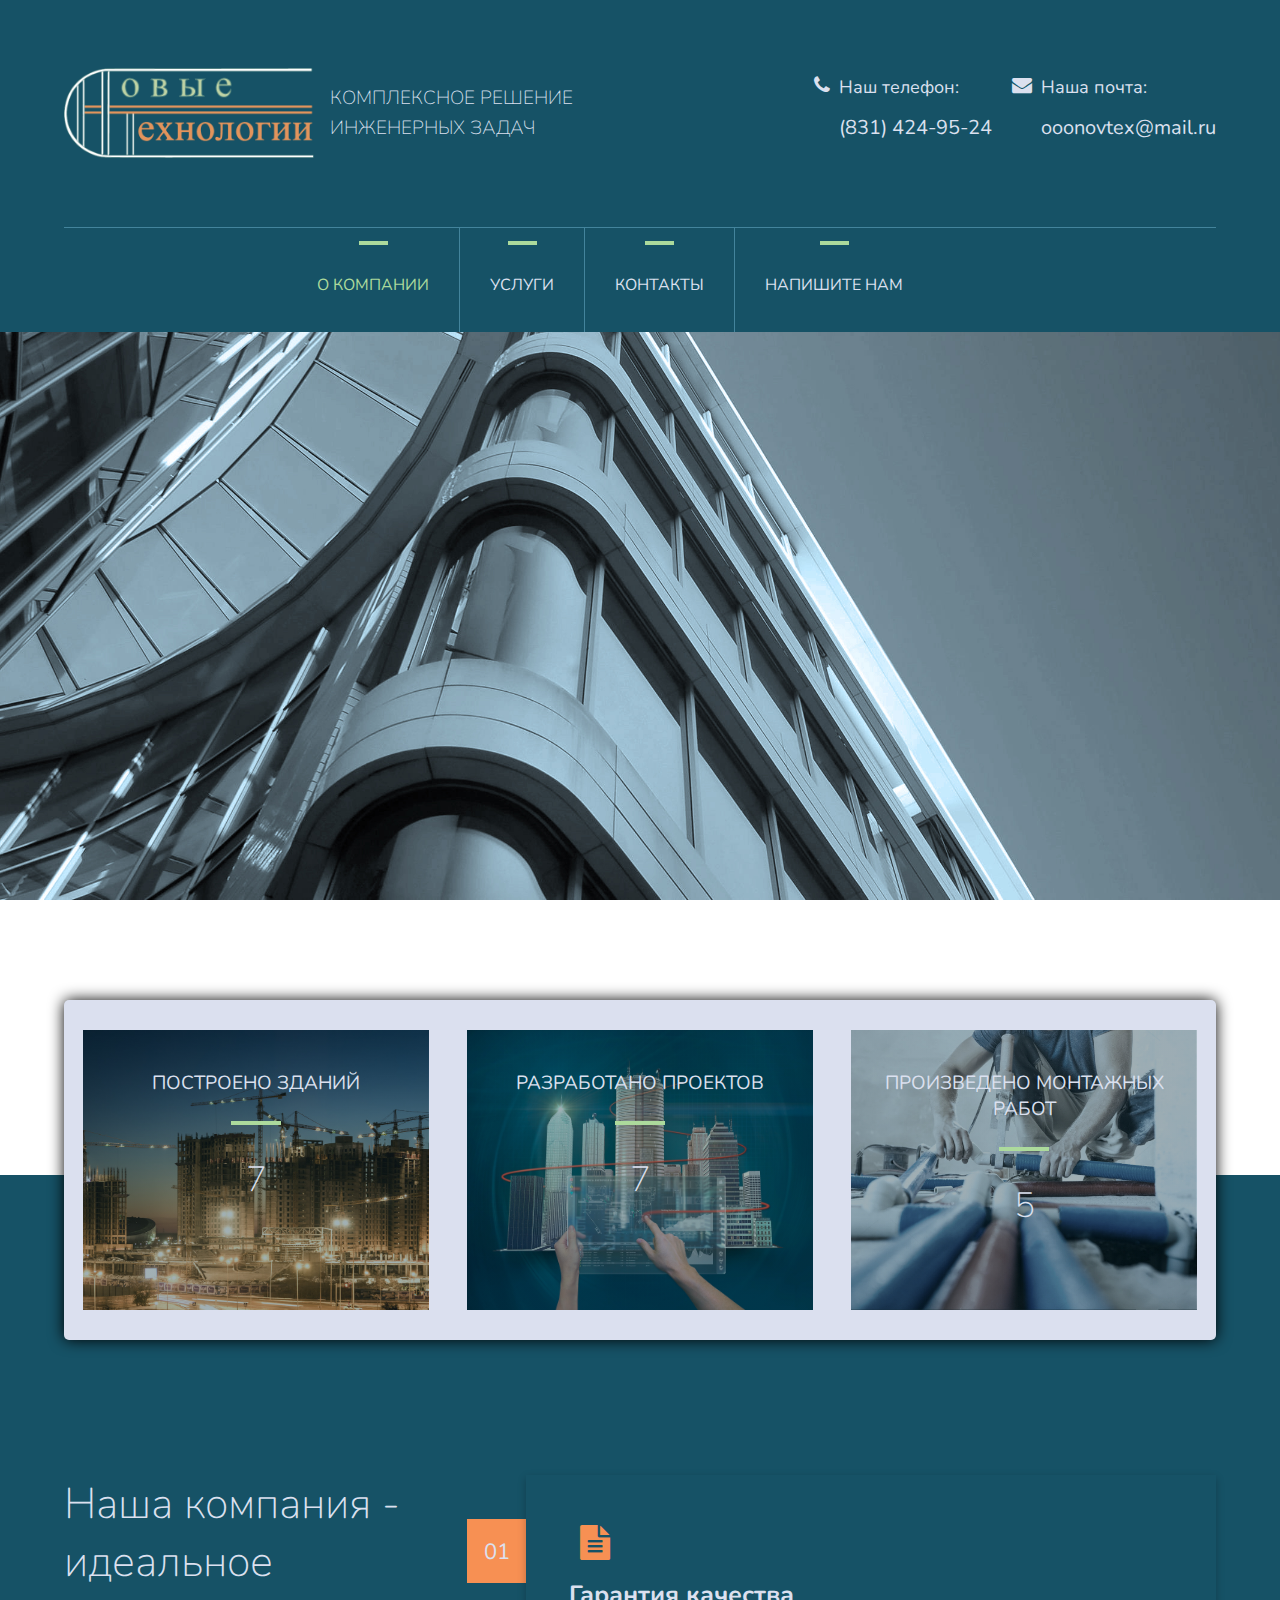
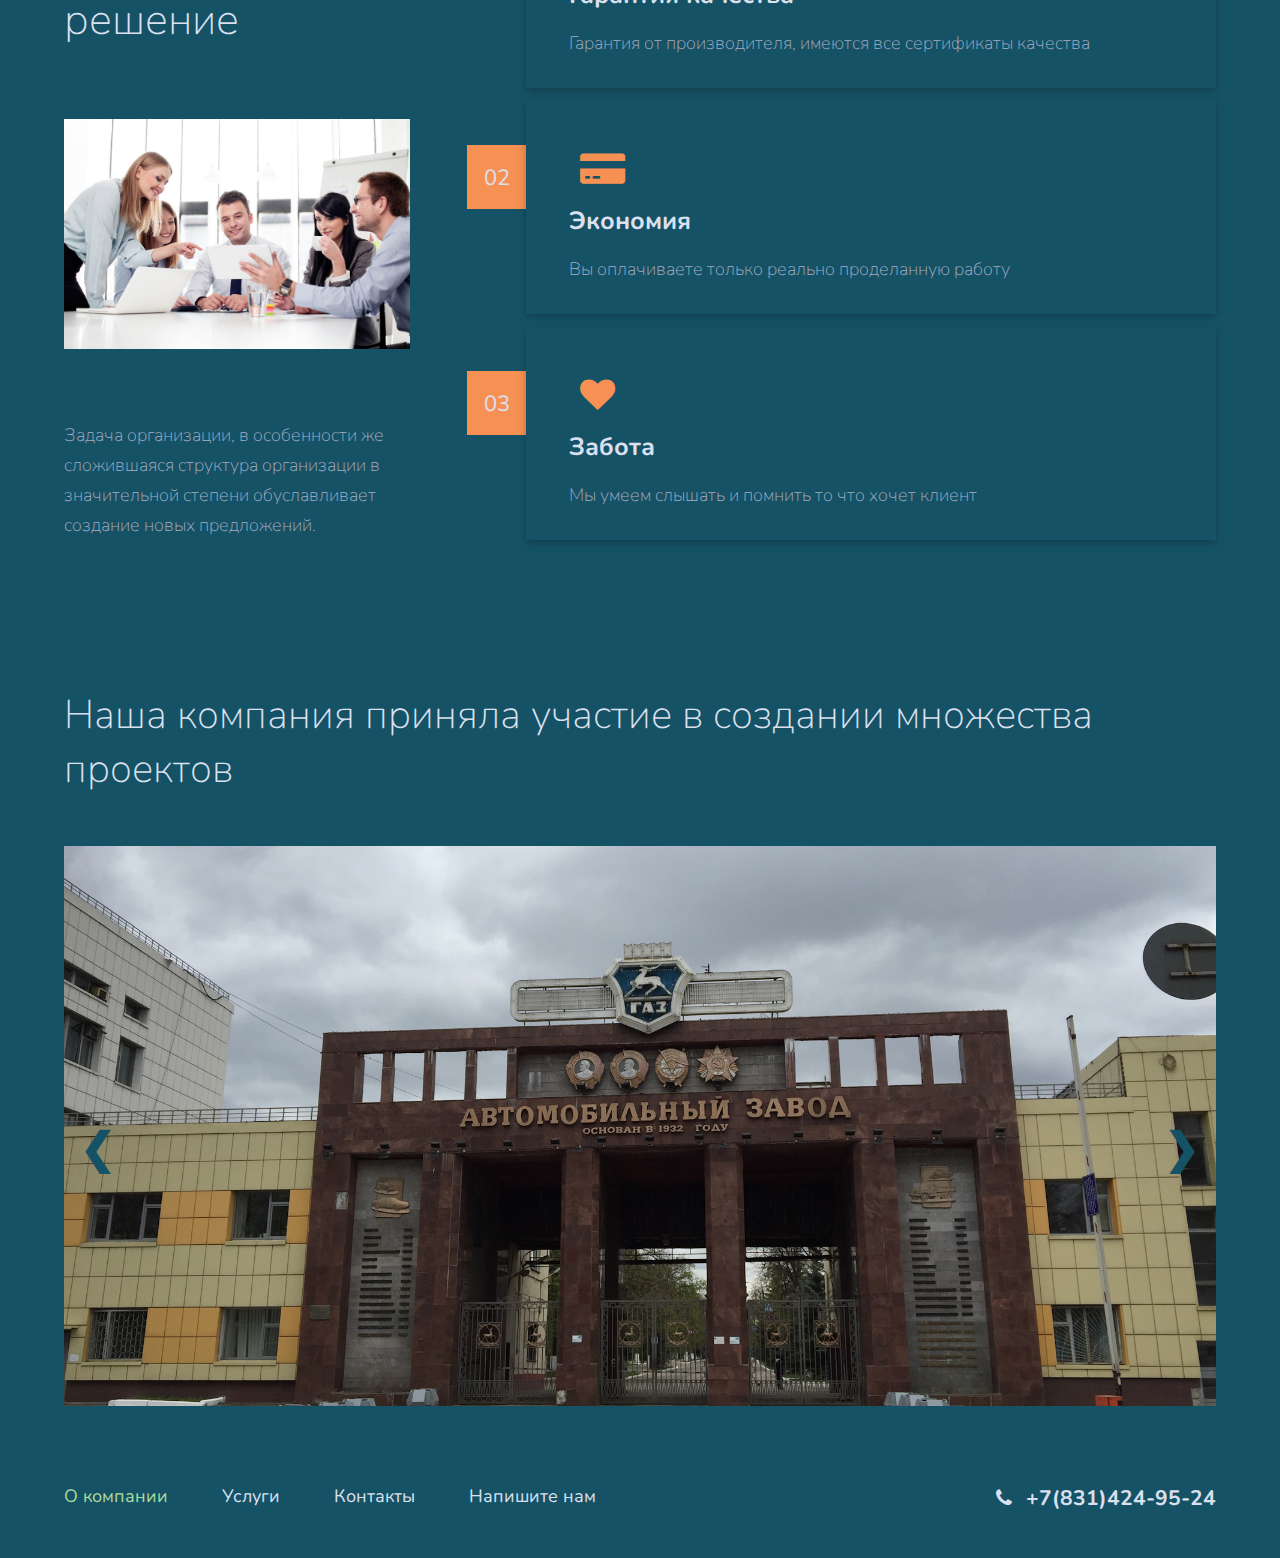
<file: index.html>
<!DOCTYPE html>
<html lang="rus">

<head>
    <meta charset="UTF-8">
    <meta name="viewport" content="width=device-width, initial-scale=1.0">
    <link href="CSS/style.css" rel="stylesheet">
    <link rel="preconnect" href="https://fonts.gstatic.com">
    <link href="https://fonts.googleapis.com/css2?family=Arimo:wght@400;500;700&display=swap" rel="stylesheet">
    <link rel="preconnect" href="https://fonts.gstatic.com">
    <link href="https://fonts.googleapis.com/css2?family=Nunito:ital,wght@0,300;0,400;0,700;1,400&display=swap" rel="stylesheet">
    <link rel="stylesheet" href="https://maxcdn.bootstrapcdn.com/font-awesome/4.5.0/css/font-awesome.min.css">

    <title>Новые технологии</title>
</head>

<body>
    <!-- Header -->
    <header>
        <div class="container">
            <div class="header_container">
                <div class="header_inf">
                    <div class="Logo">
                        <div class="logo__img"></div>
                        <div class="logo_inf">
                            <h4>Комплексное решение <br> инженерных задач</h4>
                        </div>
                    </div>
                    <div class="menu_inf dn">
                        <div class="phone">
                            <i class="fa fa-phone" aria-hidden="true"></i>
                            <div class="telephone">
                                <span>Наш телефон:</span>
                                <h3>(831) 424-95-24</h3>
                            </div>
                            <div class="mail">
                                <i class="fa fa-envelope" aria-hidden="true"></i>
                                <div class="mail_address">
                                    <span>Наша почта:</span><br>
                                    <h3> <a href="https://e.mail.ru/inbox/?utm_source=portal&utm_medium=portal_navigation&utm_campaign=e.mail.ru">ooonovtex@mail.ru</a></h3>
                                </div>
                            </div>
                        </div>
                    </div>
                    <button class="nav-toggle" id="nav_toggle" type="button">
                        <span class="nav-toggle__item">Menu</span>
                    </button>
                </div>
                <hr class="hr_menu dn">
                <div class="menu dn">
                    <a class="main_page" href="main.html">О компании</a>
                    <a href="services.html" class="m services">Услуги</a>
                    <a href="contacts.html" class="m contacts">Контакты</a>
                    <a href="write.html" class="m write">Напишите нам</a>
                </div>
            </div>
        </div>
        <div class="window__menu" id="window-menu">
            <hr class="hr_menu">
            <div class="menu">
                <a class="main_page" href="index.html">О компании</a>
                <a href="services.html" class="m services">Услуги</a>
                <a href="contacts.html" class="m contacts">Контакты</a>
                <a href="write.html" class="m write">Напишите нам</a>
            </div>
            <div class="menu_inf">
                <div class="phone">
                    <i class="fa fa-phone" aria-hidden="true"></i>
                    <div class="telephone">
                        <span>Наш телефон:</span>
                        <h3>(831)424-95-24</h3>
                    </div>
                </div>
                <div class="mail">
                    <i class="fa fa-envelope" aria-hidden="true"></i>
                    <div class="mail_address">
                        <span>Наша почта:</span>
                        <a href="#">ooonovtex@mail.ru</a>
                    </div>
                </div>
            </div>
        </div>
    </header>
    <main>
        <!-- Main_img -->
        <div class="main_img"></div>
        <!-- Activities -->
        <div class="container">
            <div class="activities_container">
                <div class="kind_of_activity">
                    <div class="img_activity_1">
                        <h1>Построено зданий</h1>
                        <p><span id="count_building"></span></p>
                    </div>
                </div>
                <div class="kind_of_activity">
                    <div class="img_activity_2">
                        <h1>Разработано проектов</h1>
                        <p><span id="count_proects"></span></p>
                    </div>
                </div>
                <div class="kind_of_activity">
                    <div class="img_activity_3">
                        <h1>Произведено монтажных работ</h1>
                        <p><span id="count_assembly_work"></span></p>
                    </div>
                </div>
            </div>
        </div>
        <!-- Features -->
        <div class="features">
            <div class="container">
                <div class="features_container">
                    <div class="task_organization">
                        <h3>Наша компания - идеальное решение</h3>
                        <div class="task_img"></div>
                        <p>Задача организации, в особенности же сложившаяся структура организации в значительной степени обуславливает создание новых предложений.</p>
                    </div>
                    <div class="features_orzanization">
                        <div class="feature_organization">
                            <div class="number">01</div>
                            <div class="feature">
                                <i class="fa fa-file-text" aria-hidden="true"></i>
                                <h1>Гарантия качества</h1>
                                <p>Гарантия от производителя, имеются все сертификаты качества</p>
                            </div>
                        </div>
                        <div class="feature_organization">
                            <div class="number">02</div>
                            <div class="feature">
                                <i class="fa fa-credit-card-alt" aria-hidden="true"></i>
                                <h1>Экономия</h1>
                                <p>Вы оплачиваете только реально проделанную работу</p>
                            </div>
                        </div>
                        <div class="feature_organization">
                            <div class="number">03</div>
                            <div class="feature">
                                <i class="fa fa-heart" aria-hidden="true"></i>
                                <h1>Забота</h1>
                                <p>Мы умеем слышать и помнить то что хочет клиент</p>
                            </div>
                        </div>
                    </div>
                </div>
            </div>
        </div>
        <div class="proects">
            <div class="container">
                <div class="proects_container">
                    <h1>Наша компания приняла участие в создании множества проектов</h1>
                    <div class="slider">
                        <div class="item">
                            <img src="img/ГАЗ.jpg" alt="Первый слайд">
                        </div>
                        <div class="item">
                            <img src="img/coca cola.jpg" alt="Второй слайд">
                        </div>
                        <div class="item">
                            <img src="img/Карусель.jpg" alt="Третий слайд">
                        </div>
                        <div class="item">
                            <img src="img/Хлебница.jpg" alt="Четвёртый слайд">
                        </div>
                        <div class="item">
                            <img src="img/Карло Пазолини.jpg" alt="Пятый слайд">
                        </div>
                        <div class="item">
                            <img src="img/Исток.jpg" alt="Шестой слайд">
                        </div>
                        <a class="prev" onclick="minusSlide()">&#10094;</a>
                        <a class="next" onclick="plusSlide()">&#10095;</a>
                    </div>
                </div>
            </div>
        </div>
    </main>
    <!-- Footer -->
    <footer>
        <div class="container">
            <div class="footer_container">
                <div class="footer_menu">
                    <a class="main_page" href="index.html">О компании</a>
                    <a href="services.html">Услуги</a>
                    <a href="contacts.html">Контакты</a>
                    <a href="write.html">Напишите нам</a>
                </div>
                <div class="footer_phone">
                    <div class="footer_button">
                        <i class="fa fa-phone" aria-hidden="true"></i>
                        <span>+7(831)424-95-24</span>
                    </div>
                </div>
            </div>
        </div>
        </div>
    </footer>
    <script src="https://ajax.googleapis.com/ajax/libs/jquery/3.6.0/jquery.min.js"></script>
    <script src="JS/objects.js"></script>
    <script src="JS/script.js"></script>
</body>

</html>
</file>
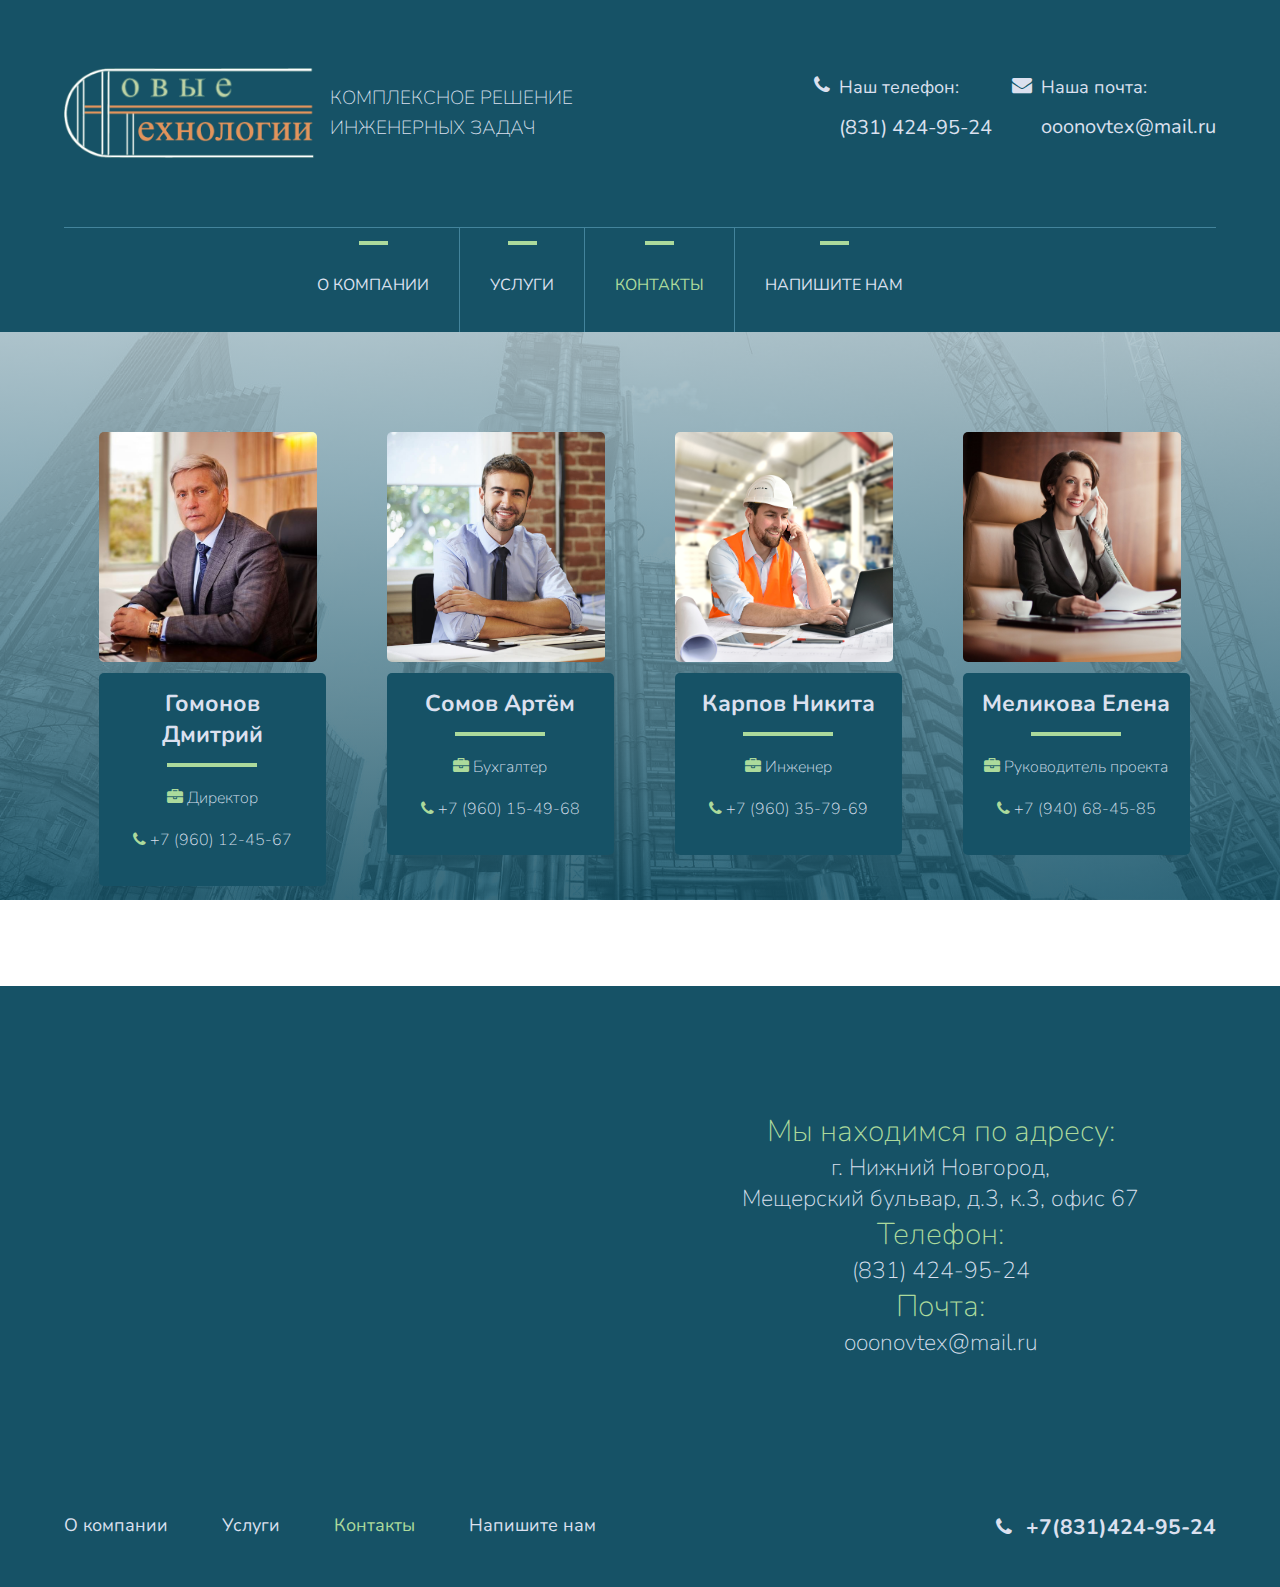
<file: contacts.html>
<!DOCTYPE html>
<html lang="rus">

<head>
    <meta charset="UTF-8">
    <meta name="viewport" content="width=device-width, initial-scale=1.0">
    <link href="CSS/contacts.css" rel="stylesheet">
    <link rel="preconnect" href="https://fonts.gstatic.com">
    <link href="https://fonts.googleapis.com/css2?family=Arimo:wght@400;500;700&display=swap" rel="stylesheet">
    <link rel="preconnect" href="https://fonts.gstatic.com">
    <link href="https://fonts.googleapis.com/css2?family=Nunito:ital,wght@0,300;0,400;0,700;1,400&display=swap" rel="stylesheet">
    <link rel="stylesheet" href="https://maxcdn.bootstrapcdn.com/font-awesome/4.5.0/css/font-awesome.min.css">

    <title>Новые технологии</title>
</head>

<body>
    <!-- Header -->
    <header>
        <div class="container">
            <div class="header_container">
                <div class="header_inf">
                    <div class="Logo">
                        <div class="logo__img"></div>
                        <div class="logo_inf">
                            <h4>Комплексное решение <br> инженерных задач</h4>
                        </div>
                    </div>
                    <div class="menu_inf dn">
                        <div class="phone">
                            <i class="fa fa-phone" aria-hidden="true"></i>
                            <div class="telephone">
                                <span>Наш телефон:</span>
                                <h3>(831) 424-95-24</h3>
                            </div>
                            <div class="mail">
                                <i class="fa fa-envelope" aria-hidden="true"></i>
                                <div class="mail_address">
                                    <span>Наша почта:</span><br>
                                    <h3> <a href="https://e.mail.ru/inbox/?utm_source=portal&utm_medium=portal_navigation&utm_campaign=e.mail.ru">ooonovtex@mail.ru</a></h3>
                                </div>
                            </div>
                        </div>
                    </div>
                    <button class="nav-toggle" id="nav_toggle" type="button">
                        <span class="nav-toggle__item">Menu</span>
                    </button>
                </div>
                <hr class="hr_menu dn">
                <div class="menu dn">
                    <a class="m main_page" href="index.html">О компании</a>
                    <a href="services.html" class="m services">Услуги</a>
                    <a href="contacts.html" class="contacts">Контакты</a>
                    <a href="write.html" class="m write">Напишите нам</a>
                </div>
            </div>
        </div>
        <div class="window__menu" id="window-menu">
            <hr class="hr_menu">
            <div class="menu">
                <a class="m main_page" href="index.html">О компании</a>
                <a href="services.html" class="m services">Услуги</a>
                <a href="contacts.html" class="contacts">Контакты</a>
                <a href="write.html" class="m write">Напишите нам</a>
            </div>
            <div class="menu_inf">
                <div class="phone">
                    <i class="fa fa-phone" aria-hidden="true"></i>
                    <div class="telephone">
                        <span>Наш телефон:</span>
                        <h3>(831)424-95-24</h3>
                    </div>
                </div>
                <div class="mail">
                    <i class="fa fa-envelope" aria-hidden="true"></i>
                    <div class="mail_address">
                        <span>Наша почта:</span>
                        <a href="#">ooonovtex@mail.ru</a>
                    </div>
                </div>
            </div>
        </div>
    </header>
    <!-- Main container -->
    <main>
        <div class="container">
            <div class="main_container">
                <div class="staff">
                    <div class="photo photo_1"></div>
                    <div class="staff_inf">
                        <h1>Гомонов Дмитрий</h1>
                        <h3><i class="fa fa-briefcase" aria-hidden="true"></i> Директор</h3>
                        <h3> <i class="fa fa-phone" aria-hidden="true"></i> +7 (960) 12-45-67</h3>
                    </div>
                </div>
                <div class="staff">
                    <div class="photo photo_2"></div>
                    <div class="staff_inf">
                        <h1>Сомов Артём</h1>
                        <h3><i class="fa fa-briefcase" aria-hidden="true"></i> Бухгалтер</h3>
                        <h3> <i class="fa fa-phone" aria-hidden="true"></i> +7 (960) 15-49-68</h3>
                    </div>
                </div>
                <div class="staff">
                    <div class="photo photo_3"></div>
                    <div class="staff_inf">
                        <h1>Карпов Никита</h1>
                        <h3><i class="fa fa-briefcase" aria-hidden="true"></i> Инженер</h3>
                        <h3> <i class="fa fa-phone" aria-hidden="true"></i> +7 (960) 35-79-69</h3>
                    </div>
                </div>
                <div class="staff">
                    <div class="photo photo_4"></div>
                    <div class="staff_inf">
                        <h1>Меликова Елена</h1>
                        <h3><i class="fa fa-briefcase" aria-hidden="true"></i> Руководитель проекта</h3>
                        <h3> <i class="fa fa-phone" aria-hidden="true"></i> +7 (940) 68-45-85</h3>
                    </div>
                </div>
            </div>
        </div>
        <!-- Map -->
        <div class="map">
            <div class="container">
                <div class="map_container">
                    <div class="map_block">
                        <iframe src="https://www.google.com/maps/embed?pb=!1m18!1m12!1m3!1d929.9394465228435!2d43.94447992847562!3d56.33360521662942!2m3!1f0!2f0!3f0!3m2!1i1024!2i768!4f13.1!3m3!1m2!1s0x4151d67f4a566925%3A0x40a1944e4c0d112c!2z0LHRg9C7LiDQnNC10YnQtdGA0YHQutC40LksIDMsINCd0LjQttC90LjQuSDQndC-0LLQs9C-0YDQvtC0LCDQndC40LbQtdCz0L7RgNC-0LTRgdC60LDRjyDQvtCx0LsuLCA2MDMwNzA!5e0!3m2!1sru!2sru!4v1623088486216!5m2!1sru!2sru"
                            width="100%" height="393" style="border:0;" allowfullscreen="" loading="lazy"></iframe>
                    </div>
                    <div class="address">
                        <h1><span>Мы находимся по адресу:</span><br> г. Нижний Новгород,<br> Мещерский бульвар, д.3, к.3, офис 67</h1>
                        <h4><span>Телефон:</span><br> (831) 424-95-24</h4>
                        <h4><span>Почта:</span><br> ooonovtex@mail.ru</h4>
                    </div>
                </div>
            </div>
        </div>
    </main>
    <!-- Footer -->
    <footer>
        <div class="container">
            <div class="footer_container">
                <div class="footer_menu">
                    <a class="main_page" href="index.html">О компании</a>
                    <a href="services.html" class="services">Услуги</a>
                    <a href="contacts.html" class="contacts">Контакты</a>
                    <a href="write.html" class="write">Напишите нам</a>
                </div>
                <div class="footer_phone">
                    <div class="footer_button">
                        <i class="fa fa-phone" aria-hidden="true"></i>
                        <span>+7(831)424-95-24</span>
                    </div>
                </div>
            </div>
        </div>
        </div>
    </footer>
    <script src="https://ajax.googleapis.com/ajax/libs/jquery/3.6.0/jquery.min.js"></script>
    <script src="JS/script.js"></script>
</body>

</html>
</file>
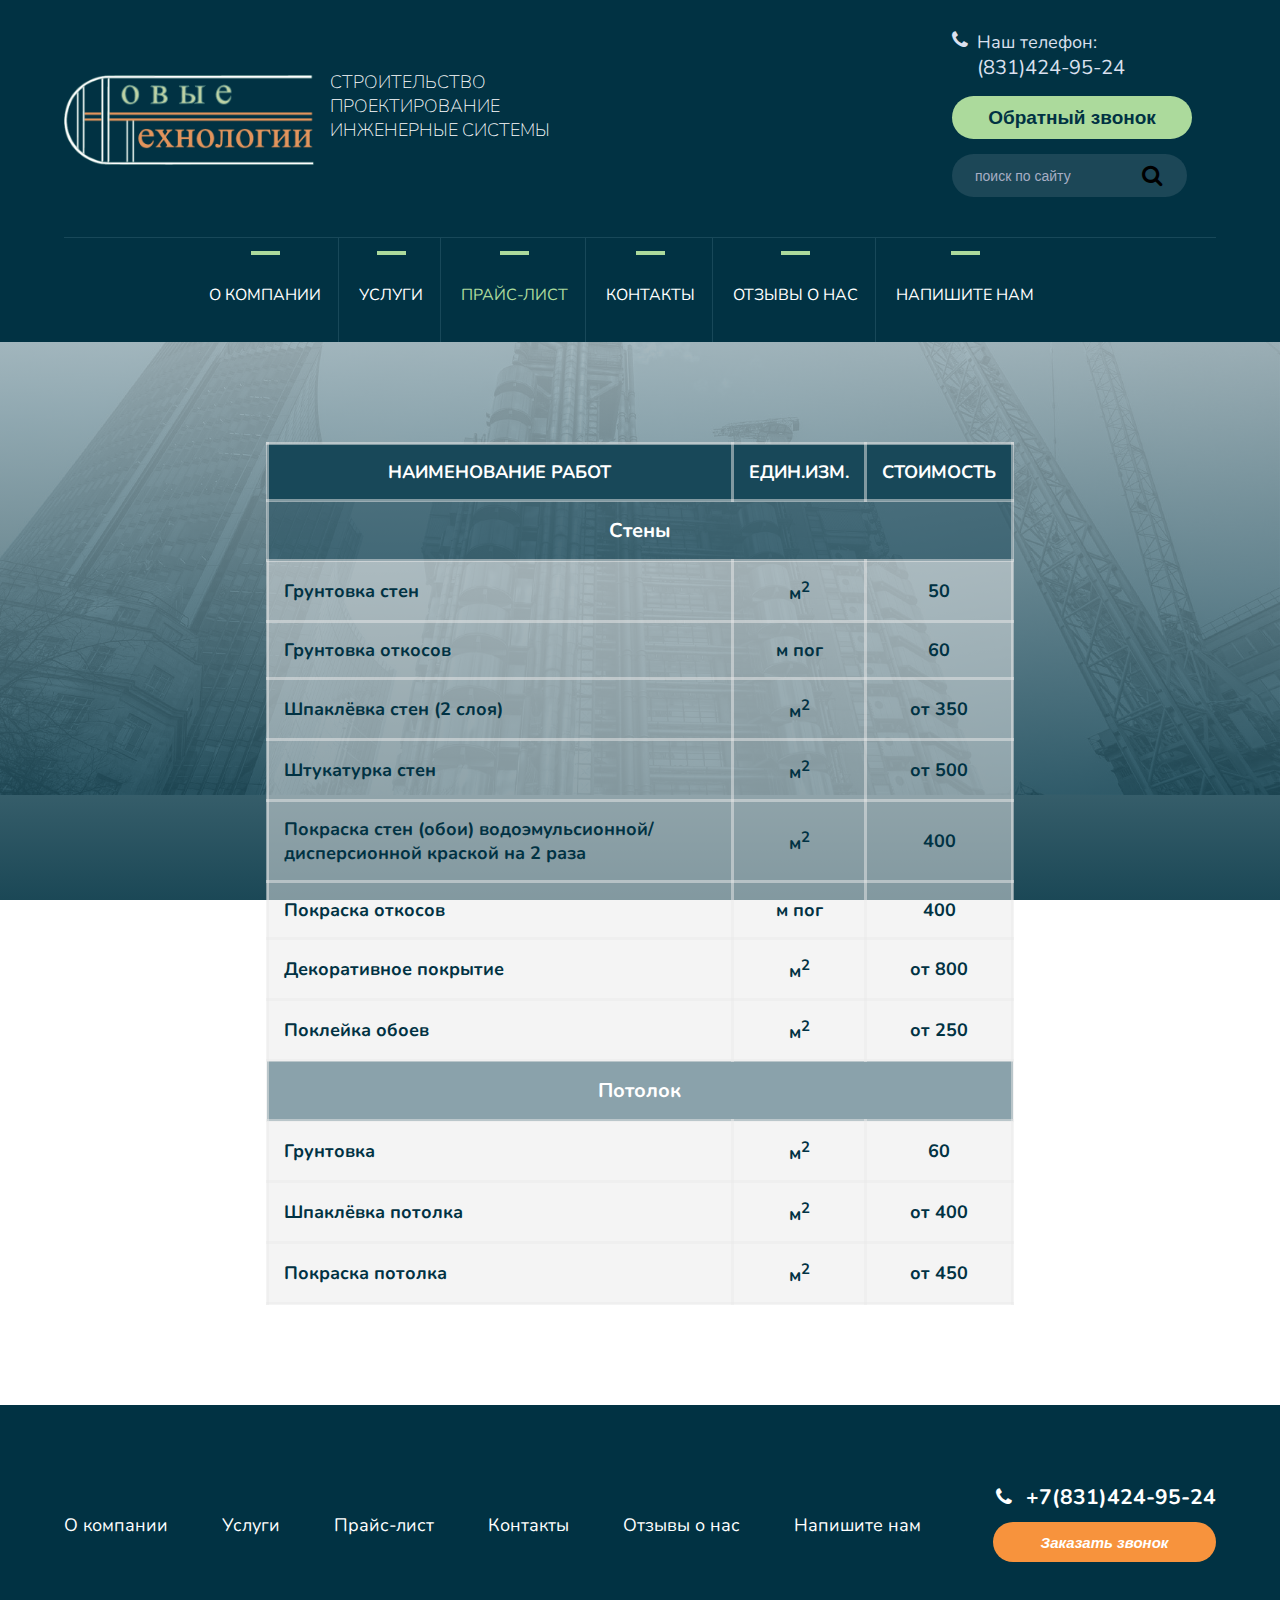
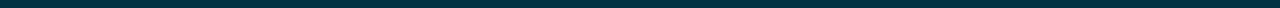
<file: price_list.html>
<!DOCTYPE html>
<html lang="rus">

<head>
    <meta charset="UTF-8">
    <meta name="viewport" content="width=device-width, initial-scale=1.0">
    <link href="CSS/price_list.css" rel="stylesheet">
    <link rel="preconnect" href="https://fonts.gstatic.com">
    <link href="https://fonts.googleapis.com/css2?family=Arimo:wght@400;500;700&display=swap" rel="stylesheet">
    <link rel="preconnect" href="https://fonts.gstatic.com">
    <link href="https://fonts.googleapis.com/css2?family=Nunito:ital,wght@0,300;0,400;0,700;1,400&display=swap" rel="stylesheet">
    <link rel="stylesheet" href="https://maxcdn.bootstrapcdn.com/font-awesome/4.5.0/css/font-awesome.min.css">

    <title>Новые технологии</title>
</head>

<body>
    <!-- Header -->
    <header>
        <div class="container">
            <div class="header_container">
                <div class="header_inf">
                    <div class="Logo">
                        <div class="logo__img"></div>
                        <div class="logo_inf">
                            <h4>Строительство</h4>
                            <h4>Проектирование</h4>
                            <h4>Инженерные системы</h4>
                        </div>
                    </div>
                    <div class="menu_inf dn">
                        <div class="phone">
                            <i class="fa fa-phone" aria-hidden="true"></i>
                            <div class="telephone">
                                <span>Наш телефон:</span>
                                <h3>(831)424-95-24</h3>
                            </div>
                        </div>
                        <button class="back_call">Обратный звонок</button>
                        <form class="header_form" method="POST">
                            <input id="search" name="search" type="search" placeholder="поиск по сайту"><a href="#"><i
                                class="fa fa-search" aria-hidden="true" onClick="dolt();"></i></a>
                        </form>
                    </div>
                    <button class="nav-toggle" id="nav_toggle" type="button">
                        <span class="nav-toggle__item">Menu</span>
                    </button>
                </div>
                <hr class="hr_menu dn">
                <div class="menu dn">
                    <a class="m main_page" href="index.html">О компании</a>
                    <a href="services.html" class="m services">Услуги</a>
                    <a href="price_list.html" class="price_list">Прайс-лист</a>
                    <a href="contacts.html" class="m contacts">Контакты</a>
                    <a href="reviews.html" class="m reviews">Отзывы о нас</a>
                    <a href="write.html" class="m write">Напишите нам</a>
                </div>
            </div>
        </div>
        <div class="window__menu" id="window-menu">
            <hr class="hr_menu">
            <div class="menu">
                <a class="m main_page" href="index.html">О компании</a>
                <a href="services.html" class="m services">Услуги</a>
                <a href="price_list.html" class="price_list">Прайс-лист</a>
                <a href="contacts.html" class="m contacts">Контакты</a>
                <a href="reviews.html" class="m reviews">Отзывы о нас</a>
                <a href="write.html" class="m write">Напишите нам</a>
            </div>
            <div class="menu_inf">
                <div class="phone">
                    <i class="fa fa-phone" aria-hidden="true"></i>
                    <div class="telephone">
                        <span>Наш телефон:</span>
                        <h3>(831)424-95-24</h3>
                    </div>
                </div>
                <button class="back_call">Обратный звонок</button>
                <form class="header_form" method="POST">
                    <input id="search" name="search" type="search" placeholder="поиск по сайту"><a href="#"><i class="fa fa-search"
                            aria-hidden="true" onClick="dolt();"></i></a>
                </form>
            </div>
        </div>
    </header>
    <!-- Main container -->
    <main>
        <div class="container">
            <div class="main_container">
                <table>
                    <tr>
                        <th class="column_name">Наименование работ
                        </th>
                        <th class="column_name">Един.изм.</th>
                        <th class="column_name">Стоимость</th>
                    </tr>
                    <tr>
                        <td colspan="3">Стены</td>
                    </tr>
                    <tr>
                        <th>Грунтовка стен</th>
                        <th class="meansurement">м<sup>2</sup></th>
                        <th class="price">50</th>
                    </tr>
                    <tr>
                        <th>Грунтовка откосов</th>
                        <th class="meansurement">м пог</th>
                        <th class="price">60</th>
                    </tr>
                    <tr>
                        <th>Шпаклёвка стен (2 слоя)</th>
                        <th class="meansurement">м<sup>2</sup></th>
                        <th class="price">от 350</th>
                    </tr>
                    <tr>
                        <th>Штукатурка стен</th>
                        <th class="meansurement">м<sup>2</sup></th>
                        <th class="price">от 500</th>
                    </tr>
                    <tr>
                        <th>Покраска стен (обои) водоэмульсионной/дисперсионной краской на 2 раза</th>
                        <th class="meansurement">м<sup>2</sup></th>
                        <th class="price">400</th>
                    </tr>
                    <tr>
                        <th>Покраска откосов</th>
                        <th class="meansurement">м пог</th>
                        <th class="price">400</th>
                    </tr>
                    <tr>
                        <th>Декоративное покрытие</th>
                        <th class="meansurement">м<sup>2</sup></th>
                        <th class="price">от 800</th>
                    </tr>
                    <tr>
                        <th>Поклейка обоев</th>
                        <th class="meansurement">м<sup>2</sup></th>
                        <th class="price">от 250</th>
                    </tr>
                    <tr>
                        <td colspan="3">Потолок</td>
                    </tr>
                    <tr>
                        <th>Грунтовка</th>
                        <th class="meansurement">м<sup>2</sup></th>
                        <th class="price">60</th>
                    </tr>
                    <tr>
                        <th>Шпаклёвка потолка</th>
                        <th class="meansurement">м<sup>2</sup></th>
                        <th class="price">от 400</th>
                    </tr>
                    <tr>
                        <th>Покраска потолка</th>
                        <th class="meansurement">м<sup>2</sup></th>
                        <th class="price">от 450</th>
                    </tr>
                </table>
            </div>
        </div>
    </main>
    <!-- Footer -->
    <footer>
        <div class="container">
            <div class="footer_container">
                <div class="footer_menu">
                    <a href="#">О компании</a>
                    <a href="#">Услуги</a>
                    <a href="#">Прайс-лист</a>
                    <a href="#">Контакты</a>
                    <a href="#">Отзывы о нас</a>
                    <a href="#">Напишите нам</a>
                </div>
                <div class="footer_phone">
                    <div class="footer_button">
                        <i class="fa fa-phone" aria-hidden="true"></i>
                        <span>+7(831)424-95-24</span>
                    </div>
                    <button class="call">Заказать звонок</button>
                </div>
            </div>
        </div>
        </div>
    </footer>
    <script src="https://ajax.googleapis.com/ajax/libs/jquery/3.6.0/jquery.min.js"></script>
    <script src="JS/script.js"></script>
</body>

</html>
</file>
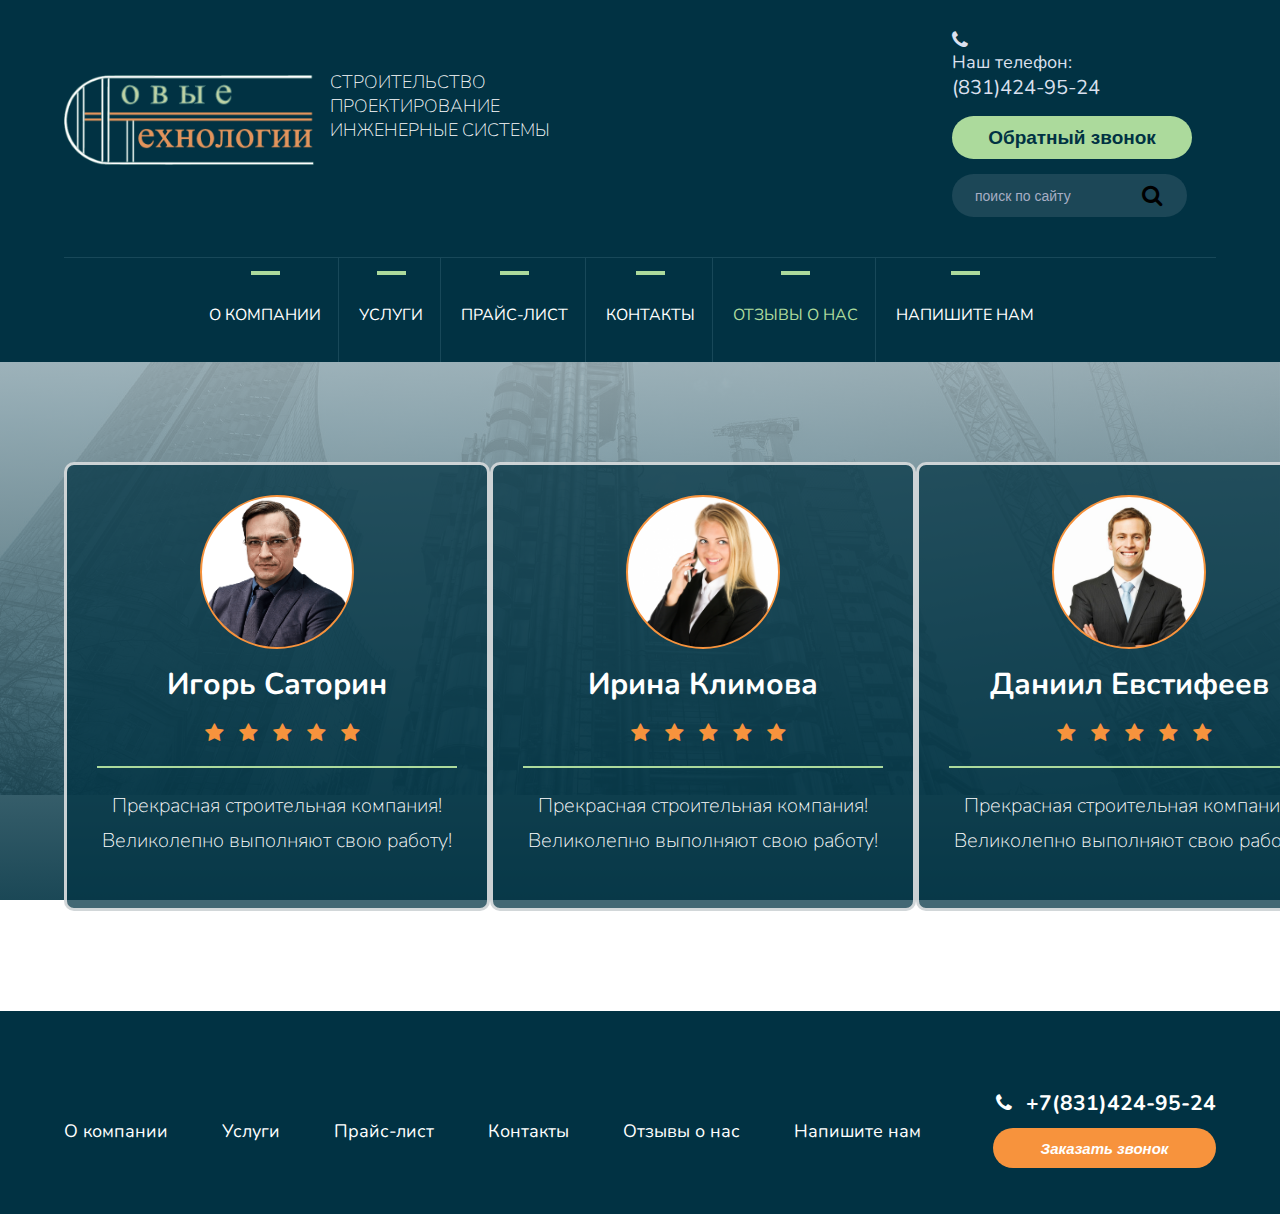
<file: reviews.html>
<!DOCTYPE html>
<html lang="rus">

<head>
    <meta charset="UTF-8">
    <meta name="viewport" content="width=device-width, initial-scale=1.0">
    <link href="CSS/reviews.css" rel="stylesheet">
    <link rel="preconnect" href="https://fonts.gstatic.com">
    <link href="https://fonts.googleapis.com/css2?family=Arimo:wght@400;500;700&display=swap" rel="stylesheet">
    <link rel="preconnect" href="https://fonts.gstatic.com">
    <link href="https://fonts.googleapis.com/css2?family=Nunito:ital,wght@0,300;0,400;0,700;1,400&display=swap" rel="stylesheet">
    <link rel="stylesheet" href="https://maxcdn.bootstrapcdn.com/font-awesome/4.5.0/css/font-awesome.min.css">

    <title>Новые технологии</title>
</head>

<body>
    <!-- Шапка сайта -->
    <header>
        <div class="container">
            <div class="header_container">
                <div class="header_inf">
                    <div class="Logo">
                        <div class="logo"></div>
                        <div class="logo_inf">
                            <h4>Строительство</h4>
                            <h4>Проектирование</h4>
                            <h4>Инженерные системы</h4>
                        </div>
                    </div>
                    <div class="menu_inf">

                        <i class="fa fa-phone" aria-hidden="true"></i>
                        <div class="telephone">
                            <span>Наш телефон:</span>
                            <h3>(831)424-95-24</h3>
                        </div>
                        <button class="back_call">Обратный звонок</button>
                        <form class="header_form" method="POST">
                            <input id="search" name="search" type="search" placeholder="поиск по сайту"><a href="#"><i
                                class="fa fa-search" aria-hidden="true" onClick="dolt();"></i></a>
                        </form>
                    </div>
                </div>
                <hr class="hr_menu">
                <div class="menu">
                    <a class="m main_page" href="index.html">О компании</a>
                    <a href="services.html" class="m services">Услуги</a>
                    <a href="price_list.html" class="m price_list">Прайс-лист</a>
                    <a href="contacts.html" class="m contacts">Контакты</a>
                    <a href="reviews.html" class="reviews">Отзывы о нас</a>
                    <a href="write.html" class="m write">Напишите нам</a>
                </div>
            </div>
        </div>
    </header>
    <!-- Основной контент -->
    <main>
        <div class="container">
            <div class="main_container">
                <div class="review">
                    <div class="photo"></div>
                    <h3>Игорь Саторин</h3>
                    <div class="stars">
                        <i class="fa fa-star" aria-hidden="true"></i>
                        <i class="fa fa-star" aria-hidden="true"></i>
                        <i class="fa fa-star" aria-hidden="true"></i>
                        <i class="fa fa-star" aria-hidden="true"></i>
                        <i class="fa fa-star" aria-hidden="true"></i>
                    </div>
                    <p>Прекрасная строительная компания! Великолепно выполняют свою работу!
                    </p>
                </div>
                <div class="review">
                    <div class="photo photo2"></div>
                    <h3>Ирина Климова</h3>
                    <div class="stars">
                        <i class="fa fa-star" aria-hidden="true"></i>
                        <i class="fa fa-star" aria-hidden="true"></i>
                        <i class="fa fa-star" aria-hidden="true"></i>
                        <i class="fa fa-star" aria-hidden="true"></i>
                        <i class="fa fa-star" aria-hidden="true"></i>
                    </div>
                    <p>Прекрасная строительная компания! Великолепно выполняют свою работу!
                    </p>
                </div>
                <div class="review">
                    <div class="photo photo3"></div>
                    <h3>Даниил Евстифеев</h3>
                    <div class="stars">
                        <i class="fa fa-star" aria-hidden="true"></i>
                        <i class="fa fa-star" aria-hidden="true"></i>
                        <i class="fa fa-star" aria-hidden="true"></i>
                        <i class="fa fa-star" aria-hidden="true"></i>
                        <i class="fa fa-star" aria-hidden="true"></i>
                    </div>
                    <p>Прекрасная строительная компания! Великолепно выполняют свою работу!
                    </p>
                </div>
            </div>
        </div>
    </main>
    <!-- Подвал сайта -->
    <footer>
        <div class="container">
            <div class="footer_container">
                <div class="footer_menu">
                    <a href="#">О компании</a>
                    <a href="#">Услуги</a>
                    <a href="#">Прайс-лист</a>
                    <a href="#">Контакты</a>
                    <a href="#">Отзывы о нас</a>
                    <a href="#">Напишите нам</a>
                </div>
                <div class="footer_phone">
                    <div class="footer_button">
                        <i class="fa fa-phone" aria-hidden="true"></i>
                        <span>+7(831)424-95-24</span>
                    </div>
                    <button class="call">Заказать звонок</button>
                </div>
            </div>
        </div>
        </div>
    </footer>
    <script src="JS/script.js"></script>
</body>

</html>
</file>
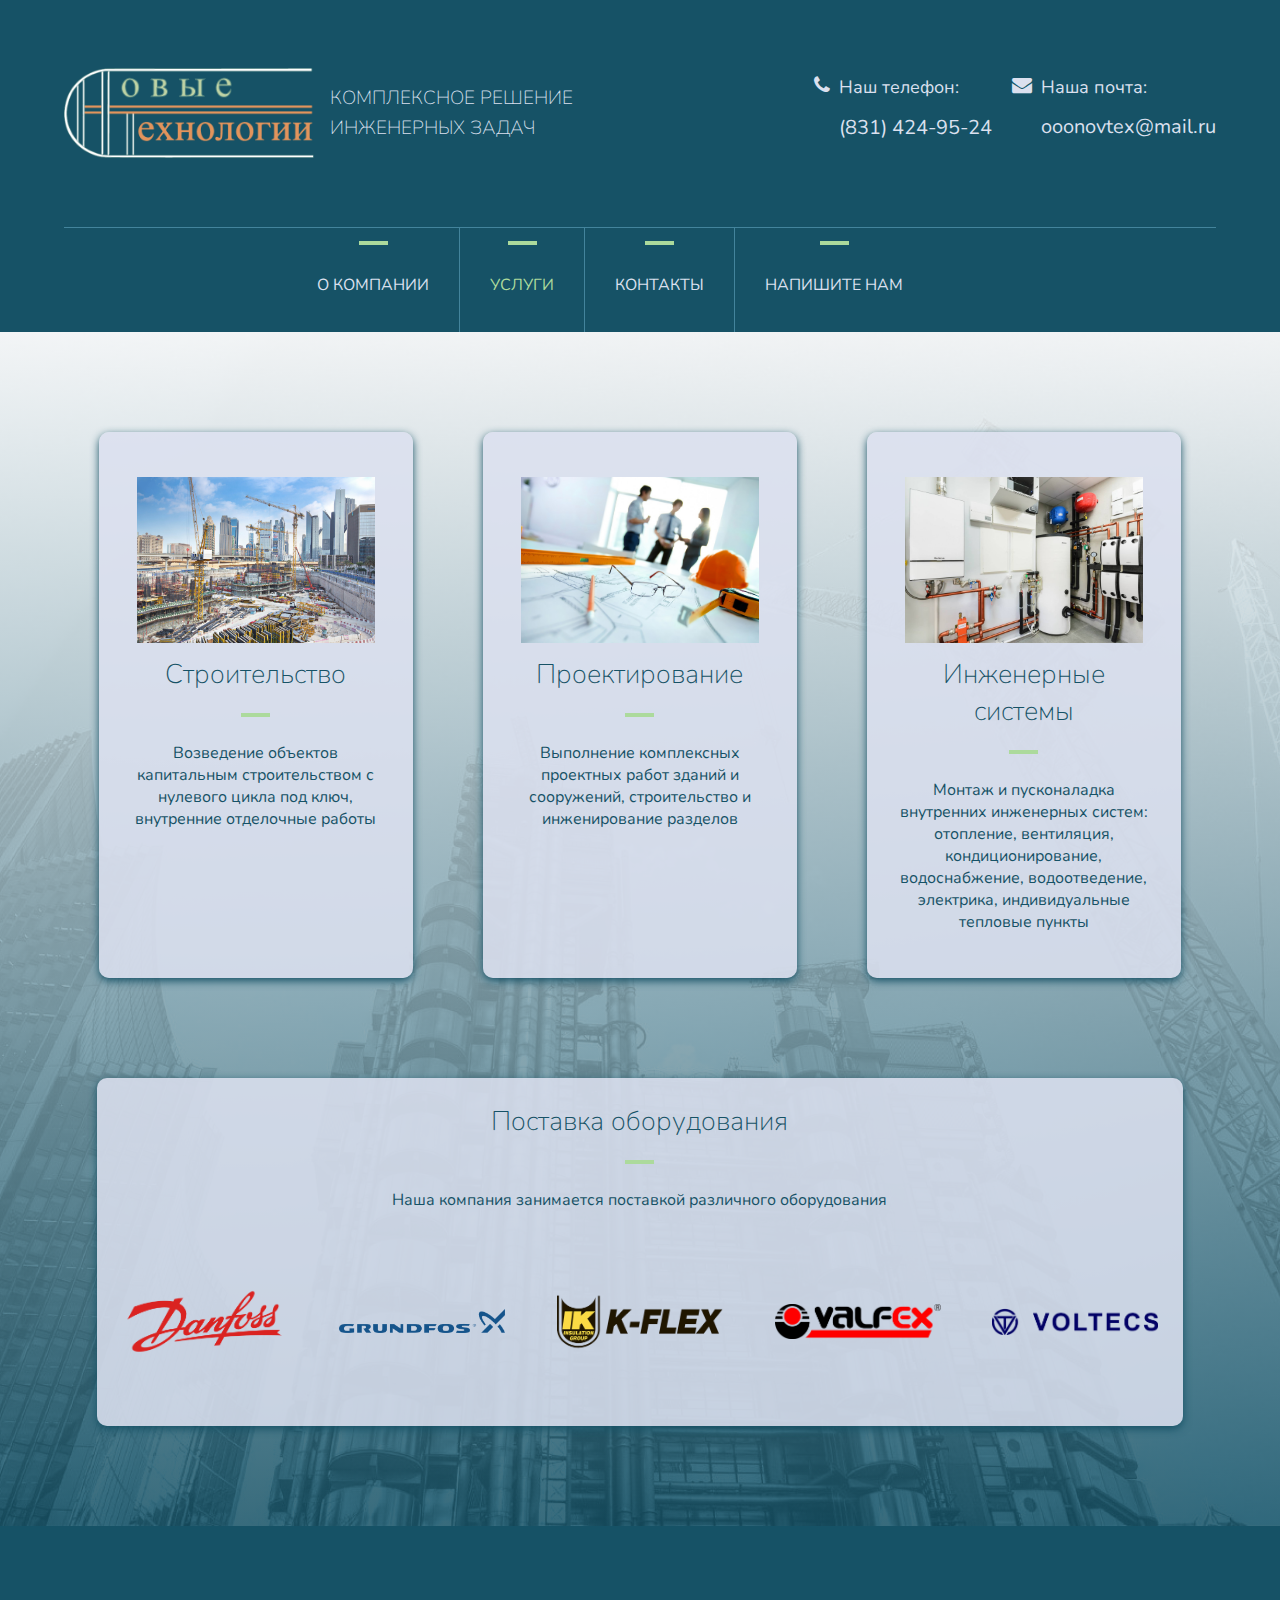
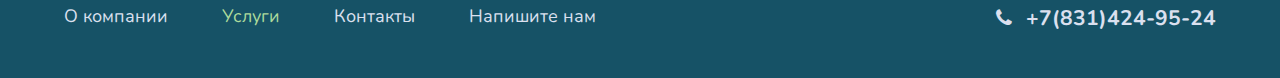
<file: services.html>
<!DOCTYPE html>
<html lang="rus">

<head>
    <meta charset="UTF-8">
    <meta name="viewport" content="width=device-width, initial-scale=1.0">
    <link href="CSS/sevices.css" rel="stylesheet">
    <link rel="preconnect" href="https://fonts.gstatic.com">
    <link href="https://fonts.googleapis.com/css2?family=Arimo:wght@400;500;700&display=swap" rel="stylesheet">
    <link rel="preconnect" href="https://fonts.gstatic.com">
    <link href="https://fonts.googleapis.com/css2?family=Nunito:ital,wght@0,300;0,400;0,700;1,400&display=swap" rel="stylesheet">
    <link rel="stylesheet" href="https://maxcdn.bootstrapcdn.com/font-awesome/4.5.0/css/font-awesome.min.css">

    <title>Новые технологии</title>
</head>

<body>
    <!-- Header -->
    <header>
        <div class="container">
            <div class="header_container">
                <div class="header_inf">
                    <div class="Logo">
                        <div class="logo__img"></div>
                        <div class="logo_inf">
                            <h4>Комплексное решение <br> инженерных задач</h4>
                        </div>
                    </div>
                    <div class="menu_inf dn">
                        <div class="phone">
                            <i class="fa fa-phone" aria-hidden="true"></i>
                            <div class="telephone">
                                <span>Наш телефон:</span>
                                <h3>(831) 424-95-24</h3>
                            </div>
                            <div class="mail">
                                <i class="fa fa-envelope" aria-hidden="true"></i>
                                <div class="mail_address">
                                    <span>Наша почта:</span><br>
                                    <h3> <a href="https://e.mail.ru/inbox/?utm_source=portal&utm_medium=portal_navigation&utm_campaign=e.mail.ru">ooonovtex@mail.ru</a></h3>
                                </div>
                            </div>
                        </div>
                    </div>
                    <button class="nav-toggle" id="nav_toggle" type="button">
                        <span class="nav-toggle__item">Menu</span>
                    </button>
                </div>
                <hr class="hr_menu dn">
                <div class="menu dn">
                    <a class="m main_page" href="index.html">О компании</a>
                    <a href="services.html" class="services">Услуги</a>
                    <a href="contacts.html" class="m contacts">Контакты</a>
                    <a href="write.html" class="m write">Напишите нам</a>
                </div>
            </div>
        </div>
        <div class="window__menu" id="window-menu">
            <hr class="hr_menu">
            <div class="menu">
                <a class="m main_page" href="index.html">О компании</a>
                <a href="services.html" class="services">Услуги</a>
                <a href="contacts.html" class="m contacts">Контакты</a>
                <a href="write.html" class="m write">Напишите нам</a>
            </div>
            <div class="menu_inf">
                <div class="phone">
                    <i class="fa fa-phone" aria-hidden="true"></i>
                    <div class="telephone">
                        <span>Наш телефон:</span>
                        <h3>(831)424-95-24</h3>
                    </div>
                </div>
                <div class="mail">
                    <i class="fa fa-envelope" aria-hidden="true"></i>
                    <div class="mail_address">
                        <span>Наша почта:</span>
                        <a href="#">ooonovtex@mail.ru</a>
                    </div>
                </div>
            </div>
        </div>
    </header>
    <!-- Main container -->
    <main>
        <div class="container">
            <div class="main_container">
                <div class="services_block">
                    <div class="service">
                        <div class="service_img1"></div>
                        <h1>Строительство</h1>
                        <p>Возведение объектов капитальным строительством с нулевого цикла под ключ, внутренние отделочные работы</p>
                    </div>
                    <div class="service">
                        <div class="service_img2"></div>
                        <h1>Проектирование</h1>
                        <p>Выполнение комплексных проектных работ зданий и сооружений, строительство и инженирование разделов</p>
                    </div>
                    <div class="service">
                        <div class="service_img3"></div>
                        <h1>Инженерные системы</h1>
                        <p>Монтаж и пусконаладка внутренних инженерных систем: отопление, вентиляция, кондиционирование, водоснабжение, водоотведение, электрика, индивидуальные тепловые пункты</p>
                    </div>
                </div>

                <div class="service equipments">
                    <div class="text">
                        <h1>Поставка оборудования</h1>
                        <p>Наша компания занимается поставкой различного оборудования</p>
                    </div>
                    <div class="imges">
                        <div class="img img1"></div>
                        <div class="img img2"></div>
                        <div class="img img3"></div>
                        <div class="img img4"></div>
                        <div class="img img5"></div>
                    </div>
                </div>
            </div>
        </div>
    </main>
    <!-- Footer -->
    <footer>
        <div class="container">
            <div class="footer_container">
                <div class="footer_menu">
                    <a class="main_page" href="index.html">О компании</a>
                    <a href="services.html" class="services">Услуги</a>
                    <a href="contacts.html">Контакты</a>
                    <a href="write.html">Напишите нам</a>
                </div>
                <div class="footer_phone">
                    <div class="footer_button">
                        <i class="fa fa-phone" aria-hidden="true"></i>
                        <span>+7(831)424-95-24</span>
                    </div>
                </div>
            </div>
        </div>
        </div>
    </footer>
    <script src="https://ajax.googleapis.com/ajax/libs/jquery/3.6.0/jquery.min.js"></script>
    <script src="JS/script.js"></script>
</body>

</html>
</file>
<file: CSS/style.css>
body {
    margin: 0 auto;
    font-family: "Nunito", sans-serif;
}

.container {
    width: 100%;
    margin: 0 auto;
    max-width: 90%;
}


/*Header*/

header {
    width: 100%;
    background-color: #165266;
}

.header_inf {
    display: flex;
    padding-top: 63px;
    justify-content: space-between;
}

.Logo {
    display: flex;
}

.Logo h4 {
    text-transform: uppercase;
    margin: 0;
    color: #dbe0ef;
    font-weight: lighter;
    font-size: 19px;
    margin-left: 16px;
    line-height: 30px;
    margin-top: 20px;
}

.logo__img {
    width: 250px;
    height: 100px;
    background-image: url(..//img/лого\ гот.png);
    background-size: 100%;
    background-repeat: no-repeat;
    background-position: center;
}


/* Nav toggle */

.nav-toggle {
    width: 30px;
    padding: 10px 0;
    display: none;
    font-size: 0;
    color: transparent;
    border: 0;
    background: none;
    cursor: pointer;
    position: absolute;
    top: 24px;
    right: 24px;
    z-index: 1;
}

.nav-toggle:focus {
    outline: 0;
}

.nav-toggle__item {
    display: block;
    width: 100%;
    height: 3px;
    background-color: #fff;
    position: absolute;
    top: 0;
    right: 0;
    bottom: 0;
    left: 0;
    margin: auto;
    transition: background 0.2s linear;
}

.nav-toggle.active .nav-toggle__item {
    background: none;
}

.nav-toggle__item:before,
.nav-toggle__item:after {
    content: "";
    width: 100%;
    height: 3px;
    background-color: #fff;
    position: absolute;
    left: 0;
    z-index: 1;
    transition: transform 0.2s linear;
}

.nav-toggle__item:before {
    top: -8px;
}

.nav-toggle__item:after {
    bottom: -8px;
}

.nav-toggle.active .nav-toggle__item:before {
    transform-origin: left top;
    transform: rotate(45deg) translate3d(0px, -2px, 0);
}

.nav-toggle.active .nav-toggle__item:after {
    transform-origin: left bottom;
    transform: rotate(-45deg) translate3d(0px, 3px, 0);
}

.menu {
    display: flex;
    justify-content: center;
}

.main_page {
    color: #acda9c;
}

.m {
    color: #dbe0ef;
}

.menu a {
    text-transform: uppercase;
    text-decoration: none;
    margin-right: 30px;
}

.menu a:hover {
    color: #acda9c;
}

.menu a::before {
    content: "";
    display: block;
    width: 29px;
    border-bottom: 4px solid #acda9c;
    margin: 0 auto;
    margin-bottom: 29px;
    margin-top: 13px;
}

.menu a {
    border-right: 1px solid #43849c;
    padding-right: 30px;
    height: 104px;
}

.menu a:last-child {
    border-right: none;
}

.menu_inf {
    display: flex;
    color: #dbe0ef;
    margin-top: 12px;
}

.menu_inf i {
    font-size: 20px;
    margin-right: 9px;
}

.window__menu {
    display: none;
}

.telephone span,
.mail_address span {
    font-size: 18px;
}

.telephone h3,
.mail_address h3 {
    font-size: 20px;
    margin: 0;
    margin-top: 15px;
    font-weight: normal;
    color: #dbe0ef;
    text-decoration: none;
}

.mail {
    margin-left: 20px;
}

.mail_address a {
    color: #dbe0ef;
    text-decoration: none;
}

.mail_address a:hover {
    color: #acda9c;
}

.header_form a {
    color: black;
}

.header_form i {
    font-size: 22px;
    text-align: center;
    left: -45px;
    top: 19px;
    position: relative;
    z-index: 1;
    float: right;
}

.hr_menu {
    margin: 0;
    margin-top: 64px;
    height: 1px;
    background-color: #43849c;
    border: 0;
}

.phone,
.mail {
    display: flex;
}


/*Main_img*/

.main_img {
    width: 100%;
    height: 843px;
    background-image: url(..//img/main_img.jpg);
    background-repeat: no-repeat;
    background-size: cover;
    background-attachment: fixed;
    position: relative;
    z-index: -1;
}


/* Activities */

.activities_container {
    width: 90%;
    border-radius: 5px;
    box-shadow: 0px 0px 15px 0px black;
    display: flex;
    justify-content: space-around;
    border-radius: 5px;
    position: absolute;
    z-index: 1;
    background-color: #dbe0ef;
    left: 5%;
    top: 1000px;
}

.img_activity_1,
.img_activity_2,
.img_activity_3 {
    width: 100%;
    height: 300px;
    background-position: center;
    background-size: cover;
    margin-bottom: 30px;
    margin-top: 30px;
    background-repeat: no-repeat;
    padding-top: 20px;
}

.img_activity_1 h1,
.img_activity_2 h1,
.img_activity_3 h1 {
    color: #dbe0ef;
    text-transform: uppercase;
    font-weight: normal;
    text-align: center;
    margin-top: 20px;
    font-size: 25px;
}

.img_activity_1 p,
.img_activity_2 p,
.img_activity_3 p {
    color: #dbe0ef;
    text-transform: uppercase;
    text-align: center;
    margin-top: 9%;
    font-size: 47px;
    font-weight: lighter;
}

.img_activity_1 {
    background-image: linear-gradient(#0127335e, #0127335e), url(..//img/строительство3.jpg);
}

.img_activity_2 {
    background-image: linear-gradient(#0127335e, #0127335e), url(..//img/проектирование2.jpg);
}

.img_activity_3 {
    background-image: linear-gradient(#0127335e, #0127335e), url(..//img/Монтаж.jpeg);
}

.img_activity_1 h1::after,
.img_activity_2 h1::after,
.img_activity_3 h1::after {
    content: "";
    display: block;
    width: 50px;
    border-bottom: 4px solid #acda9c;
    margin: 0 auto;
    margin-top: 25px;
}

.kind_of_activity {
    width: 30%;
}

.kind_of_activity h4 {
    text-align: center;
    text-transform: uppercase;
    color: #013243;
    font-size: 20px;
    font-weight: lighter;
}

.kind_of_activity h4::before {
    content: "";
    display: block;
    width: 29px;
    border-bottom: 4px solid #acda9c;
    margin: 0 auto;
    margin-bottom: 39px;
    margin-top: 25px;
}

.count_buildings {
    color: #165266;
    text-transform: uppercase;
    font-weight: lighter;
    text-align: center;
    margin-top: 20px;
    font-size: 18px;
}


/* Features */

.features {
    width: 100%;
    background-color: #165266;
    position: relative;
}

.features_container {
    padding-top: 350px;
    padding-bottom: 100px;
    display: flex;
    justify-content: space-between;
}

.task_organization {
    width: 30%;
}

.features_orzanization {
    width: 65%;
}

.task_organization h3 {
    color: #dbe0ef;
    font-weight: lighter;
    margin: 0;
    font-size: 43px;
}

.task_img {
    width: 100%;
    height: 349px;
    background-image: url(..//img/работники.jpg);
    background-size: 100%;
    background-repeat: no-repeat;
    margin-top: 70px;
}

.task_organization p {
    font-weight: lighter;
    font-size: 18px;
    margin-top: 9%;
    color: #a7aec4;
    line-height: 30px;
}

.feature {
    width: 100%;
    height: 213px;
    box-shadow: rgba(0, 0, 0, 0.24) 0px 3px 8px;
}

.feature i {
    color: #f79053;
    margin-top: 50px;
    margin-left: 54px;
    font-size: 35px;
}

.feature h1 {
    color: #dbe0ef;
    margin-left: 43px;
    font-size: 25px;
}

.feature p {
    margin-left: 43px;
    font-weight: lighter;
    font-size: 18px;
    margin-top: 19px;
    color: #a7aec4;
}

.feature_organization {
    display: flex;
    margin-bottom: 13px;
    width: 100%;
}

.number {
    width: 64px;
    height: 64px;
    background-color: #f79053;
    color: #dbe0ef;
    text-align: center;
    line-height: 3em;
    font-size: 22px;
    margin-top: 44px;
}


/* Proects */

.proects {
    width: 100%;
    background-color: #165266;
    padding-top: 30px;
}

.proects h1 {
    font-weight: lighter;
    margin: 0;
    font-size: 43px;
    margin-bottom: 50px;
    color: #dbe0ef;
}

.slider {
    max-width: 100%;
    position: relative;
    margin: auto;
    height: 600px;
    background-color: #dbe0ef;
}

.slider .item img {
    object-fit: cover;
    width: 100%;
    height: 600px;
    border: none;
    box-shadow: none;
    object-position: center;
}

.slider .prev,
.slider .next {
    cursor: pointer;
    position: absolute;
    top: 0;
    top: 50%;
    width: auto;
    margin-top: -22px;
    padding: 16px;
    color: #165266;
    font-weight: bold;
    font-size: 43px;
    transition: 0.6s ease;
    border-radius: 0 3px 3px 0;
}

.slider .next {
    right: 0;
    border-radius: 3px 0 0 3px;
}

.slider .prev:hover,
.slider .next:hover {
    color: #dbe0ef;
    background-color: #acda9ccb;
}

.slideText {
    position: absolute;
    color: #dbe0ef;
    font-size: 43px;
    left: 50%;
    top: 50%;
    transform: translate(-50%, -50%);
    text-shadow: 1px 1px 1px #000, 0 0 1em #000;
}

.slider-dots {
    text-align: center;
}

.slider-dots_item {
    cursor: pointer;
    height: 12px;
    width: 12px;
    margin: 0 2px;
    background-color: #ddd;
    border-radius: 50%;
    display: inline-block;
    transition: background-color 0.6s ease;
}

.active,
.slider-dots_item:hover {
    background-color: #aaa;
}

.slider .item {
    -webkit-animation-name: fade;
    -webkit-animation-duration: 1.5s;
    animation-name: fade;
    animation-duration: 1.5s;
}

@-webkit-keyframes fade {
    from {
        opacity: .4
    }
    to {
        opacity: 1
    }
}

@keyframes fade {
    from {
        opacity: .4
    }
    to {
        opacity: 1
    }
}


/* Footer */

footer {
    width: 100%;
    background-color: #165266;
    padding-top: 78px;
    padding-bottom: 46px;
}

.footer_menu {
    width: 80%;
}

.footer_container {
    display: flex;
    justify-content: space-between;
}

footer a {
    text-decoration: none;
    color: #dbe0ef;
    margin-right: 92px;
    font-size: 18px;
}

footer a:hover {
    color: #acda9c;
}

.footer_phone {
    color: #dbe0ef;
    width: 20%;
    text-align: end;
}

.footer_phone i {
    font-size: 20px;
    margin-right: 10px;
}

.footer_phone span {
    font-size: 21px;
    font-weight: bold;
}

.dropdown-content {
    display: none;
}

.show {
    display: block;
}


/* Adaptive */

@media (min-width: 1921px) {
    .container {
        max-width: 1700px;
    }
    .activities_container {
        left: 39%;
        max-width: 1700px;
    }
}

@media (max-width: 1590px) and (min-width: 1260px) {
    .task_img {
        height: 270px;
    }
    footer a {
        margin-right: 50px;
    }
    .img_activity_1 h1,
    .img_activity_2 h1,
    .img_activity_3 h1 {
        font-size: 22px;
    }
    .img_activity_1 p,
    .img_activity_2 p,
    .img_activity_3 p {
        font-size: 45px;
    }
}

@media (max-width: 1460px) {
    .proects h1 {
        font-size: 40px;
    }
    .img_activity_1 h1,
    .img_activity_2 h1,
    .img_activity_3 h1 {
        font-size: 20px;
    }
    .img_activity_1 p,
    .img_activity_2 p,
    .img_activity_3 p {
        font-size: 43px;
    }
}

@media (max-width: 1401px) {
    .img_activity_1,
    .img_activity_2,
    .img_activity_3 {
        height: 280px;
    }
    .slider {
        height: 580px;
    }
    .slider .item img {
        height: 580px;
    }
}

@media (max-width: 1350px) {
    .img_activity_1,
    .img_activity_2,
    .img_activity_3 {
        height: 260px;
    }
    .slider {
        height: 560px;
    }
    .slider .item img {
        height: 560px;
    }
    .img_activity_1 h1,
    .img_activity_2 h1,
    .img_activity_3 h1 {
        font-size: 19px;
    }
    .img_activity_1 p,
    .img_activity_2 p,
    .img_activity_3 p {
        font-size: 35px;
    }
    .features_container {
        padding-top: 300px;
    }
}

@media (max-width: 1260px) {
    .task_img {
        height: 290px;
    }
    .task_organization h3 {
        font-size: 40px;
    }
    .slider {
        height: 540px;
    }
    .slider .item img {
        height: 540px;
    }
    .img_activity_1 h1,
    .img_activity_2 h1,
    .img_activity_3 h1 {
        font-size: 18px;
    }
    .img_activity_1 p,
    .img_activity_2 p,
    .img_activity_3 p {
        font-size: 34px;
    }
    .features_container {
        padding-top: 300px;
    }
    .proects h1 {
        font-size: 36px;
    }
}

@media (max-width: 1220px) {
    .task_img {
        height: 320px;
    }
    .task_organization h3 {
        font-size: 34px;
    }
    .slider {
        height: 520px;
    }
    .slider .item img {
        height: 520px;
    }
    .features_container {
        padding-top: 300px;
    }
    .proects h1 {
        font-size: 34px;
    }
    .feature i {
        font-size: 32px;
        margin-top: 40px;
    }
    .feature h1 {
        font-size: 23px;
    }
    .feature {
        height: 200px;
    }
    .img_activity_1 h1,
    .img_activity_2 h1,
    .img_activity_3 h1 {
        font-size: 16px;
    }
    .img_activity_1 p,
    .img_activity_2 p,
    .img_activity_3 p {
        font-size: 32px;
    }
}

@media (max-width: 1200px) {
    .task_img {
        height: 290px;
    }
    .task_organization h3 {
        font-size: 34px;
    }
    .slider {
        height: 520px;
    }
    .slider .item img {
        height: 520px;
    }
    .img_activity_1 h1,
    .img_activity_2 h1,
    .img_activity_3 h1 {
        font-size: 16px;
    }
    .img_activity_1 p,
    .img_activity_2 p,
    .img_activity_3 p {
        font-size: 32px;
    }
    .features_container {
        padding-top: 300px;
    }
    .proects h1 {
        font-size: 34px;
    }
    .feature i {
        font-size: 32px;
        margin-top: 40px;
    }
    .feature h1 {
        font-size: 23px;
    }
    .feature {
        height: 200px;
    }
}

@media (max-width: 1190px) {
    footer a {
        margin-right: 25px;
    }
    .footer_phone {
        width: 30%;
    }
}

@media (max-width: 1170px) {
    .task_img {
        height: 270px;
    }
    .task_organization h3 {
        font-size: 32px;
    }
}

@media (max-width: 1150px) {
    .proects h1 {
        font-size: 32px;
    }
}

@media (max-width: 1100px) {
    .feature p {
        font-size: 17px;
    }
    .kind_of_activity h4 {
        font-size: 17px;
    }
    footer a {
        margin-right: 20px;
    }
    .task_img {
        height: 220px;
    }
    .img_activity_1 h1,
    .img_activity_2 h1,
    .img_activity_3 h1 {
        font-size: 15px;
    }
    .img_activity_1 p,
    .img_activity_2 p,
    .img_activity_3 p {
        font-size: 32px;
    }
}

@media (max-width: 1080px) {
    .proects h1 {
        font-size: 30px;
    }
    .menu_inf {
        margin-top: 16px;
    }
    .task_organization h3 {
        font-size: 34px;
        text-align: center;
    }
    .task_organization p {
        text-align: center;
    }
}

@media (max-width: 1050px) {
    .Logo h4 {
        font-size: 17px;
    }
    .telephone span,
    .mail_address span {
        font-size: 17px;
    }
    .telephone h3,
    .mail_address h3 {
        font-size: 19px;
    }
}

@media (max-width: 1040px) and (min-width: 950px) {
    .task_img {
        height: 230px;
    }
    .feature p {
        font-size: 15px;
    }
    footer a {
        margin-right: 15px;
    }
    .main_img {
        height: 700px;
    }
    .task_organization h3 {
        font-size: 30px;
    }
    .footer_phone span {
        font-size: 19px;
    }
    .activities_container {
        top: 940px;
    }
    .feature {
        height: 200px;
    }
    .feature i {
        font-size: 30px;
    }
    .img_activity_1,
    .img_activity_2,
    .img_activity_3 {
        height: 240px;
    }
    .slider {
        height: 560px;
    }
    .slider .item img {
        height: 560px;
    }
    .img_activity_1 h1,
    .img_activity_2 h1,
    .img_activity_3 h1 {
        font-size: 21px;
    }
    .img_activity_1 p,
    .img_activity_2 p,
    .img_activity_3 p {
        font-size: 14px;
    }
    .proects h1 {
        font-size: 28px;
    }
}

@media (max-width: 950px) {
    .container {
        max-width: 100%;
    }
    .Logo {
        margin-left: 25px;
    }
    .logo__img {
        width: 170px;
    }
    .window__menu {
        width: 276px;
        position: absolute;
        padding: 15px;
        padding-bottom: 30px;
        right: 0;
        background-color: #165266;
        display: none;
        text-align: center;
        align-items: center;
    }
    .show {
        display: block;
    }
    .menu a {
        font-size: 18px;
    }
    .header_form i {
        display: none;
    }
    .menu {
        flex-direction: column;
        margin-bottom: 15px;
    }
    .phone {
        margin: 0 auto;
        margin-bottom: 15px;
    }
    .hr_menu {
        margin-bottom: 15px;
        display: none;
    }
    .menu a {
        height: 30px;
        margin: 0;
        padding: 0;
        border: none;
    }
    .menu a::before {
        display: none;
    }
    .nav-toggle {
        display: block;
        top: 55px;
        margin-right: 25px;
    }
    .menu_inf {
        display: block;
        color: #dbe0ef;
        margin-top: 12px;
    }
    .dn {
        display: none;
    }
    .telephone {
        margin: 0 auto;
    }
    .header_inf {
        padding-bottom: 15px;
        padding-top: 15px;
    }
    .logo_inf h4 {
        font-size: 18px;
    }
    .task_organization {
        width: 100%;
    }
    .task_img {
        height: 420px;
        background-position: center;
    }
    .task_organization h3 {
        font-size: 35px;
    }
    .number {
        display: none;
    }
    .main_img {
        background-attachment: unset;
        height: 500px;
        size: 100%;
    }
    .activities_container {
        width: 100%;
        display: block;
        position: unset;
        left: 0;
        top: 0px;
        border-radius: 0%;
        box-shadow: unset;
    }
    .kind_of_activity {
        width: 100%;
    }
    .kind_of_activity h4 {
        font-size: 20px;
    }
    .logo__img {
        width: 200px;
    }
    .Logo h4 {
        font-size: 16px;
    }
    .menu_inf {
        margin-top: 12px;
    }
    .menu_inf i {
        display: none;
    }
    .mail {
        margin-left: 0px;
    }
    .mail_address {
        margin: 0 auto;
        display: flex;
        flex-direction: column;
    }
    .mail_address span {
        margin-bottom: 10px;
    }
    .img_activity_1,
    .img_activity_2,
    .img_activity_3 {
        width: 100%;
        height: 270px;
        background-position: center;
        background-size: cover;
        margin-bottom: 0px;
        margin-top: 0px;
        background-repeat: no-repeat;
        padding-top: 20px;
    }
    .img_activity_1 h1,
    .img_activity_2 h1,
    .img_activity_3 h1 {
        color: #dbe0ef;
        text-transform: uppercase;
        font-weight: normal;
        text-align: center;
        margin-top: 20px;
        font-size: 25px;
    }
    .img_activity_1 p,
    .img_activity_2 p,
    .img_activity_3 p {
        color: #dbe0ef;
        text-transform: uppercase;
        text-align: center;
        margin-top: 4%;
        font-size: 47px;
        font-weight: lighter;
    }
    .activities_container {
        width: 100%;
        left: 0%;
    }
    .task_organization h3 {
        color: white;
        font-weight: lighter;
        margin: 0;
        font-size: 43px;
    }
    .task_img {
        width: 100%;
        height: 500px;
        background-image: url(..//img/работники.jpg);
        background-size: 100%;
        background-repeat: no-repeat;
        margin-top: 70px;
    }
    .task_organization p {
        font-weight: lighter;
        font-size: 18px;
        margin-top: 5%;
        color: #a7aec4;
        line-height: 30px;
    }
    .features_container {
        padding-top: 50px;
        padding-bottom: 50px;
        display: block;
    }
    .task_organization {
        width: 100%;
    }
    .features_orzanization {
        width: 100%;
        margin-top: 50px;
    }
    .task_organization h3 {
        font-size: 43px;
    }
    .task_img {
        width: 100%;
        height: 450px;
    }
    .task_organization p {
        font-size: 18px;
        margin-top: 5%;
    }
    .feature {
        text-align: center;
        width: 100%;
        height: 300px;
    }
    .feature i {
        margin-top: 90px;
        margin-left: 0px;
        font-size: 35px;
    }
    .feature h1 {
        margin-left: 0px;
        font-size: 25px;
        text-align: center;
    }
    .feature p {
        margin-left: 0px;
        text-align: center;
        font-size: 18px;
        margin-top: 19px;
    }
    .proects h1 {
        text-align: center;
        font-size: 43px;
    }
    footer {
        width: 100%;
        padding-top: 50px;
        padding-bottom: 50px;
    }
    .footer_menu {
        margin: 0 auto;
        width: 100%;
        display: flex;
        justify-content: space-around;
    }
    .footer_container {
        display: block;
    }
    footer a {
        margin-right: 0px;
        font-size: 20px;
    }
    .footer_phone {
        margin: 0 auto;
        margin-top: 30px;
        width: 100%;
        text-align: center;
    }
    .footer_phone i {
        font-size: 20px;
        margin-right: 10px;
    }
    .footer_phone span {
        font-size: 21px;
    }
}

@media (max-width: 770px) {
    .task_organization h3 {
        font-size: 40px;
    }
    .proects h1 {
        font-size: 40px;
    }
}

@media (max-width: 730px) {
    .task_organization h3 {
        font-size: 38px;
    }
    .proects h1 {
        font-size: 38px;
    }
}

@media (max-width: 620px) {
    .footer_menu {
        display: none;
    }
    footer {
        padding-top: 40px;
    }
    .task_organization h3 {
        font-size: 36px;
    }
    .proects h1 {
        font-size: 36px;
    }
    .task_img {
        margin-top: 20px;
        height: 450px;
    }
}

@media (max-width: 467px) {
    .logo__img {
        width: 150px;
    }
    .logo_inf {
        display: none;
    }
    .main_img {
        height: 350px;
    }
    .task_img {
        height: 250px;
        margin-top: 25px;
    }
    .img_activity_1,
    .img_activity_2,
    .img_activity_3 {
        height: 230px;
    }
    .task_organization h3 {
        font-size: 27px;
    }
    .proects h1 {
        font-size: 27px;
    }
    .slider {
        height: 300px;
    }
    .slider .item img {
        height: 300px;
    }
    .feature i {
        margin-top: 60px;
    }
    .feature {
        height: 270px;
    }
    .task_organization p {
        margin-top: 5%;
    }
    .img_activity_1 h1,
    .img_activity_2 h1,
    .img_activity_3 h1 {
        font-size: 20px;
    }
    .img_activity_1 p,
    .img_activity_2 p,
    .img_activity_3 p {
        font-size: 40px;
    }
}

@media (max-width: 450px) {
    .logo__img {
        width: 130px;
    }
    .Logo {
        margin-top: 10px;
    }
}

@media (max-width: 350px) {
    .nav-toggle {
        top: 65px;
    }
    .main_img {
        height: 270px;
    }
    .task_img {
        height: 200px;
    }
    .img_activity_1,
    .img_activity_2,
    .img_activity_3 {
        height: 180px;
    }
    .img_activity_1 h1,
    .img_activity_2 h1,
    .img_activity_3 h1 {
        font-size: 15px;
    }
    .img_activity_1 p,
    .img_activity_2 p,
    .img_activity_3 p {
        font-size: 30px;
    }
    .task_organization h3 {
        margin-top: 13px;
        font-size: 25px;
    }
    .proects h1 {
        font-size: 25px;
    }
    .slider {
        height: 230px;
    }
    .slider .item img {
        height: 230px;
    }
    .feature i {
        font-size: 30px;
        margin-top: 60px;
    }
    .feature {
        height: 270px;
    }
    .feature p {
        font-size: 14px;
    }
    .task_organization p {
        font-size: 13px;
    }
    .proects {
        padding-top: 10px;
    }
    .slider .prev,
    .slider .next {
        font-size: 20px;
    }
}

@media (max-width: 300px) {
    .task_img {
        margin-top: 20px;
        height: 200px;
    }
    .img_activity_1,
    .img_activity_2,
    .img_activity_3 {
        margin-bottom: 0px;
        height: 150px;
    }
    .kind_of_activity h4::before {
        margin-bottom: 15px;
        margin-top: 15px;
    }
    .learn_more {
        font-size: 15px;
        margin-top: 20px;
    }
    .task_img {
        height: 150px;
    }
    .img_activity_1 h1,
    .img_activity_2 h1,
    .img_activity_3 h1 {
        font-size: 15px;
    }
    .img_activity_1 p,
    .img_activity_2 p,
    .img_activity_3 p {
        font-size: 25px;
    }
    .img_activity_1 h1::after,
    .img_activity_2 h1::after,
    .img_activity_3 h1::after {
        margin-top: 15px;
    }
}
</file>
<file: CSS/contacts.css>
body {
    margin: 0 auto;
    font-family: 'Nunito', sans-serif;
}

.container {
    width: 100%;
    margin: 0 auto;
    max-width: 90%;
}


/*Header*/

header {
    width: 100%;
    background-color: #165266;
}

.header_inf {
    display: flex;
    padding-top: 63px;
    justify-content: space-between;
}

.Logo {
    display: flex;
}

.Logo h4 {
    text-transform: uppercase;
    margin: 0;
    color: #dbe0ef;
    font-weight: lighter;
    font-size: 19px;
    margin-left: 16px;
    line-height: 30px;
    margin-top: 20px;
}

.logo__img {
    width: 250px;
    height: 100px;
    background-image: url(..//img/лого\ гот.png);
    background-size: 100%;
    background-repeat: no-repeat;
    background-position: center;
}


/* Nav toggle */

.nav-toggle {
    width: 30px;
    padding: 10px 0;
    display: none;
    font-size: 0;
    color: transparent;
    border: 0;
    background: none;
    cursor: pointer;
    position: absolute;
    top: 24px;
    right: 24px;
    z-index: 1;
}

.nav-toggle:focus {
    outline: 0;
}

.nav-toggle__item {
    display: block;
    width: 100%;
    height: 3px;
    background-color: #fff;
    position: absolute;
    top: 0;
    right: 0;
    bottom: 0;
    left: 0;
    margin: auto;
    transition: background 0.2s linear;
}

.nav-toggle.active .nav-toggle__item {
    background: none;
}

.nav-toggle__item:before,
.nav-toggle__item:after {
    content: "";
    width: 100%;
    height: 3px;
    background-color: #fff;
    position: absolute;
    left: 0;
    z-index: 1;
    transition: transform 0.2s linear;
}

.nav-toggle__item:before {
    top: -8px;
}

.nav-toggle__item:after {
    bottom: -8px;
}

.nav-toggle.active .nav-toggle__item:before {
    transform-origin: left top;
    transform: rotate(45deg) translate3d(0px, -2px, 0);
}

.nav-toggle.active .nav-toggle__item:after {
    transform-origin: left bottom;
    transform: rotate(-45deg) translate3d(0px, 3px, 0);
}

.menu {
    display: flex;
    justify-content: center;
}

.contacts {
    color: #acda9c;
}

.m {
    color: #dbe0ef;
}

.menu a {
    text-transform: uppercase;
    text-decoration: none;
    margin-right: 30px;
}

.menu a:hover {
    color: #acda9c;
}

.menu a::before {
    content: "";
    display: block;
    width: 29px;
    border-bottom: 4px solid #acda9c;
    margin: 0 auto;
    margin-bottom: 29px;
    margin-top: 13px;
}

.menu a {
    border-right: 1px solid #43849c;
    padding-right: 30px;
    height: 104px;
}

.menu a:last-child {
    border-right: none;
}

.menu_inf {
    display: flex;
    color: #dbe0ef;
    margin-top: 12px;
}

.menu_inf i {
    font-size: 20px;
    margin-right: 9px;
}

.window__menu {
    display: none;
}

.telephone span,
.mail_address span {
    font-size: 18px;
}

.telephone h3,
.mail_address h3 {
    font-size: 20px;
    margin: 0;
    margin-top: 15px;
    font-weight: normal;
    color: #dbe0ef;
    text-decoration: none;
}

.mail {
    margin-left: 20px;
}

.mail_address a {
    color: #dbe0ef;
    text-decoration: none;
}

.mail_address a:hover {
    color: #acda9c;
}

.mail_address h3 {
    margin-top: 14px;
}

.header_form a {
    color: black;
}

.header_form i {
    font-size: 22px;
    text-align: center;
    left: -45px;
    top: 19px;
    position: relative;
    z-index: 1;
    float: right;
}

.hr_menu {
    margin: 0;
    margin-top: 64px;
    height: 1px;
    background-color: #43849c;
    border: 0;
}

.phone,
.mail {
    display: flex;
}


/* Main container */

main {
    width: 100%;
    background-repeat: no-repeat;
    background-position: top;
    background-size: cover;
    background-attachment: fixed;
    padding-top: 100px;
    background-image: linear-gradient(rgba(255, 255, 255, 0.897), #165266da), url(..//img/кран.jpg);
}

main h1 {
    margin: 0;
    color: #dbe0ef;
    font-size: 30px;
}

.main_container {
    display: flex;
    justify-content: space-between;
    margin-bottom: 100px;
}

.photo {
    margin: 0 auto;
    width: 90%;
    height: 270px;
    background-color: #dbe0ef;
    background-repeat: no-repeat;
    background-size: cover;
    background-position: center;
    border-radius: 5px;
}

.staff {
    margin: 0 auto;
    width: 19%;
    text-align: center;
    color: #dbe0ef;
}

.staff h1::after {
    content: "";
    display: block;
    width: 90px;
    border-bottom: 4px solid #ACDA9C;
    margin: 0 auto;
    margin-bottom: 20px;
    margin-top: 13px;
}

.staff h3 {
    text-align: left;
    margin: 0;
    margin-bottom: 20px;
    font-weight: lighter;
}

.staff_inf {
    margin: 0 auto;
    margin-top: 5%;
    padding: 15px;
    background-color: #165266;
    width: 90%;
    border-radius: 5px;
}

.staff i {
    color: #ACDA9C;
    margin-right: 10px;
}

.photo_1 {
    background-image: url(..//img/директор.jpg);
}

.photo_2 {
    background-image: url(..//img/Менеджер.jpg);
    background-position: left;
}

.photo_3 {
    background-image: url(..//img/Инженер.jpg);
}

.photo_4 {
    background-image: url(..//img/Руководитель.jpg);
    background-position: left;
}


/* Map */

.map {
    background-color: #165266;
    padding-top: 50px;
    padding-bottom: 0px;
}

.map_block {
    width: 50%;
    margin-left: 51px;
}

.map_container {
    display: flex;
    justify-content: space-around;
}

.address {
    width: 50%;
    text-align: center;
    margin-top: 75px;
}

.address h1,
.address h4 {
    width: 100%;
    color: #dbe0ef;
    font-weight: lighter;
    margin: 0;
    font-size: 23px;
}

.address span {
    color: #ACDA9C;
    font-size: 30px;
}


/* Footer */

footer {
    width: 100%;
    background-color: #165266;
    padding-top: 78px;
    padding-bottom: 46px;
}

.footer_menu {
    width: 80%;
}

.footer_container {
    display: flex;
    justify-content: space-between;
}

footer a {
    text-decoration: none;
    color: #dbe0ef;
    margin-right: 92px;
    font-size: 18px;
}

footer a:hover {
    color: #acda9c;
}

.footer_phone {
    color: #dbe0ef;
    width: 20%;
    text-align: end;
}

.footer_phone i {
    font-size: 20px;
    margin-right: 10px;
}

.footer_phone span {
    font-size: 21px;
    font-weight: bold;
}

.dropdown-content {
    display: none;
}

.show {
    display: block;
}


/* Adaptive */

@media (min-width: 1921px) {
    .container {
        max-width: 1700px;
    }
}

@media (max-width: 1590px) and (min-width: 1260px) {
    footer a {
        margin-right: 50px;
    }
    main h1 {
        font-size: 28px;
    }
    .photo {
        height: 260px;
        width: 100%;
    }
}

@media (max-width: 1460px) {
    main h1 {
        font-size: 25px;
    }
    .photo {
        height: 250px;
        width: 100%;
    }
    .staff_inf h3 {
        text-align: center;
    }
    .staff i {
        margin-right: 0px;
    }
}

@media (max-width: 1401px) {
    main h1 {
        font-size: 23px;
    }
    .photo {
        height: 230px;
    }
    main h3 {
        font-size: 16px;
    }
}

@media (max-width: 1260px) {
    main h1 {
        font-size: 22px;
    }
    .photo {
        height: 220px;
    }
}

@media (max-width: 1220px) {
    .photo {
        height: 210px;
    }
    main h1 {
        font-size: 21px;
    }
}

@media (max-width: 1190px) {
    footer a {
        margin-right: 25px;
    }
    .footer_phone {
        width: 30%;
    }
}

@media (max-width: 1100px) {
    footer a {
        margin-right: 20px;
    }
    .photo {
        margin: 0 auto;
        height: 180px;
    }
    main h1 {
        font-size: 19px;
    }
    .map_block {
        width: 50%;
    }
    .map_container {
        display: flex;
        justify-content: space-around;
    }
    .address h1,
    .address h4 {
        width: 100%;
        color: white;
        font-weight: lighter;
        margin: 0;
        font-size: 19px;
    }
    .address span {
        font-size: 26px;
    }
    iframe {
        height: 320px;
    }
}

@media (max-width: 1080px) {
    .menu_inf {
        margin-top: 16px;
    }
}

@media (max-width: 1050px) {
    .Logo h4 {
        font-size: 17px;
    }
    .telephone span,
    .mail_address span {
        font-size: 17px;
    }
    .telephone h3,
    .mail_address h3 {
        font-size: 19px;
    }
    .address h1,
    .address h4 {
        font-size: 17px;
    }
    main h1 {
        font-size: 18px;
    }
    .staff_inf {
        padding: 0px;
        padding-bottom: 5px;
        padding-top: 5px;
        width: 100%;
        border-radius: 5px;
    }
}

@media (max-width: 1040px) and (min-width: 950px) {
    footer a {
        margin-right: 15px;
    }
    .footer_phone span {
        font-size: 19px;
    }
    .photo {
        height: 170px;
    }
}

@media (max-width: 950px) {
    .container {
        max-width: 100%;
    }
    .Logo {
        margin-left: 25px;
    }
    .logo__img {
        width: 170px;
    }
    .window__menu {
        width: 276px;
        position: absolute;
        padding: 15px;
        padding-bottom: 30px;
        right: 0;
        background-color: #165266;
        display: none;
        text-align: center;
        align-items: center;
    }
    .show {
        display: block;
    }
    .menu a {
        font-size: 18px;
    }
    .header_form i {
        display: none;
    }
    .menu {
        flex-direction: column;
        margin-bottom: 15px;
    }
    .phone {
        margin: 0 auto;
        margin-bottom: 15px;
    }
    .hr_menu {
        margin-bottom: 15px;
        display: none;
    }
    .menu a {
        height: 30px;
        margin: 0;
        padding: 0;
        border: none;
    }
    .menu a::before {
        display: none;
    }
    .nav-toggle {
        display: block;
        top: 55px;
        margin-right: 25px;
    }
    .menu_inf {
        display: block;
        color: #dbe0ef;
        margin-top: 12px;
    }
    .dn {
        display: none;
    }
    .telephone {
        margin: 0 auto;
    }
    .header_inf {
        padding-bottom: 15px;
        padding-top: 15px;
    }
    .logo_inf h4 {
        font-size: 18px;
    }
    .number {
        display: none;
    }
    .logo__img {
        width: 200px;
    }
    .Logo h4 {
        font-size: 16px;
    }
    .menu_inf {
        margin-top: 12px;
    }
    .menu_inf i {
        display: none;
    }
    .mail {
        margin-left: 0px;
    }
    .mail_address {
        margin: 0 auto;
        display: flex;
        flex-direction: column;
    }
    .mail_address span {
        margin-bottom: 10px;
    }
    footer {
        width: 100%;
        padding-top: 50px;
        padding-bottom: 50px;
    }
    .footer_menu {
        margin: 0 auto;
        width: 100%;
        display: flex;
        justify-content: space-around;
    }
    .footer_container {
        display: block;
    }
    footer a {
        margin-right: 0px;
        font-size: 20px;
    }
    .footer_phone {
        margin: 0 auto;
        margin-top: 30px;
        width: 100%;
        text-align: center;
    }
    .footer_phone i {
        font-size: 20px;
        margin-right: 10px;
    }
    .footer_phone span {
        font-size: 21px;
    }
    main h1 {
        font-size: 47px;
    }
    .main_container {
        display: block;
        margin-bottom: 0px;
    }
    .photo {
        margin: 0 auto;
        width: 100%;
        height: 550px;
    }
    .staff {
        margin: 0 auto;
        width: 100%;
        margin-bottom: 0px;
    }
    .staff h1::after {
        content: "";
        display: block;
        width: 90px;
        margin: 0 auto;
        margin-bottom: 20px;
        margin-top: 13px;
    }
    .staff h3 {
        margin: 0;
        margin-bottom: 20px;
        font-weight: lighter;
    }
    .staff_inf {
        text-align: center;
        margin: 0 auto;
        margin-top: 0%;
        width: 100%;
        border-radius: 0px;
    }
    .staff i {
        margin-right: 10px;
    }
    .staff_inf h3 {
        font-size: 30px;
    }
    main {
        padding-top: 0px;
    }
    iframe {
        height: 550px;
    }
    .map_block {
        width: 100%;
        margin-left: 0px;
    }
    .map_container {
        display: block;
    }
    .address {
        width: 100%;
        text-align: center;
        margin-top: 60px;
    }
    .address h1,
    .address h4 {
        width: 100%;
        color: white;
        font-weight: lighter;
        margin: 0;
        font-size: 25px;
    }
    .address span {
        font-size: 40px;
    }
}

@media (max-width: 620px) {
    .footer_menu {
        display: none;
    }
    footer {
        padding-top: 40px;
    }
    .photo {
        height: 500px;
    }
    iframe {
        height: 500px;
    }
}

@media (max-width: 467px) {
    .logo__img {
        width: 150px;
    }
    .logo_inf {
        display: none;
    }
    main h1 {
        font-size: 30px;
        margin-top: 15px;
    }
    .main_container {
        display: block;
        margin-bottom: 0px;
    }
    .photo {
        height: 300px;
    }
    .staff_inf h3 {
        font-size: 20px;
    }
    iframe {
        height: 300px;
    }
    .address h1,
    .address h4 {
        font-size: 20px;
    }
    .address span {
        font-size: 30px;
    }
}

@media (max-width: 450px) {
    .logo__img {
        width: 130px;
    }
    .Logo {
        margin-top: 10px;
    }
    .map_block {
        margin-left: 0px;
    }
}

@media (max-width: 350px) {
    .nav-toggle {
        top: 65px;
    }
    main h1 {
        font-size: 30px;
    }
    .main_container {
        display: block;
        margin-bottom: 0px;
    }
    .photo {
        height: 250px;
    }
    .staff_inf h3 {
        font-size: 20px;
    }
    iframe {
        height: 250px;
    }
    .address h1,
    .address h4 {
        font-size: 17px;
    }
    .address span {
        font-size: 20px;
    }
}

@media (max-width: 300px) {
    .address h1,
    .address h4 {
        font-size: 16px;
    }
    .address span {
        font-size: 16px;
    }
}
</file>
<file: CSS/price_list.css>
body {
    margin: 0 auto;
    font-family: 'Nunito', sans-serif;
}

.container {
    width: 100%;
    margin: 0 auto;
    max-width: 90%;
}


/*Header*/

header {
    width: 100%;
    background-color: #013243;
}

.header_inf {
    display: flex;
    padding-top: 63px;
    justify-content: space-between;
}

.Logo {
    display: flex;
}

.Logo h4 {
    text-transform: uppercase;
    margin: 0;
    color: white;
    font-weight: lighter;
    font-size: 18px;
    margin-left: 16px;
}

.logo__img {
    width: 250px;
    height: 100px;
    background-image: url(..//img/лого\ гот.png);
    background-size: 100%;
    background-repeat: no-repeat;
    background-position: center;
}


/* Nav toggle */

.nav-toggle {
    width: 30px;
    padding: 10px 0;
    display: none;
    font-size: 0;
    color: transparent;
    border: 0;
    background: none;
    cursor: pointer;
    position: absolute;
    top: 24px;
    right: 24px;
    z-index: 1;
}

.nav-toggle:focus {
    outline: 0;
}

.nav-toggle__item {
    display: block;
    width: 100%;
    height: 3px;
    background-color: #fff;
    position: absolute;
    top: 0;
    right: 0;
    bottom: 0;
    left: 0;
    margin: auto;
    transition: background 0.2s linear;
}

.nav-toggle.active .nav-toggle__item {
    background: none;
}

.nav-toggle__item:before,
.nav-toggle__item:after {
    content: "";
    width: 100%;
    height: 3px;
    background-color: #fff;
    position: absolute;
    left: 0;
    z-index: 1;
    transition: transform 0.2s linear;
}

.nav-toggle__item:before {
    top: -8px;
}

.nav-toggle__item:after {
    bottom: -8px;
}

.nav-toggle.active .nav-toggle__item:before {
    transform-origin: left top;
    transform: rotate(45deg) translate3d(0px, -2px, 0);
}

.nav-toggle.active .nav-toggle__item:after {
    transform-origin: left bottom;
    transform: rotate(-45deg) translate3d(0px, 3px, 0);
}

.menu {
    display: flex;
    justify-content: center;
}

.price_list {
    color: #acda9c;
}

.m {
    color: white;
}

.menu a {
    text-transform: uppercase;
    text-decoration: none;
    margin-right: 20px;
}

.menu a:hover {
    color: #acda9c;
}

.menu a::before {
    content: "";
    display: block;
    width: 29px;
    border-bottom: 4px solid #acda9c;
    margin: 0 auto;
    margin-bottom: 29px;
    margin-top: 13px;
}

.menu a {
    border-right: 1px solid #184859;
    padding-right: 17px;
    height: 104px;
}

.menu a:last-child {
    border-right: none;
}

.menu_inf {
    display: flex;
    color: #dbe0ef;
}

.menu_inf i {
    font-size: 20px;
    margin-right: 9px;
}

.window__menu {
    display: none;
}

.telephone span {
    font-size: 18px;
}

.telephone h3 {
    font-size: 20px;
    margin: 0;
    margin-top: 18px;
    font-weight: normal;
}

.back_call {
    background-color: #acda9c;
    border: none;
    color: #013243;
    width: 240px;
    height: 61px;
    border-radius: 70px;
    cursor: pointer;
    font-size: 19px;
    font-weight: bold;
    margin-left: 73px;
}

.back_call:hover {
    box-shadow: 0px 3px 10px #acda9c;
}

#search {
    height: 61px;
    width: 235px;
    border: none;
    border-radius: 70px;
    outline: none;
    margin-left: 20px;
    background-color: #1c4757;
    color: #a7aec4;
    padding-left: 23px;
    font-size: 14px;
}

#search::placeholder {
    color: #a7aec4;
}

.header_form a {
    color: black;
}

.header_form i {
    font-size: 22px;
    text-align: center;
    left: -45px;
    top: 19px;
    position: relative;
    z-index: 1;
    float: right;
}

input[type="search"]::-webkit-search-decoration,
input[type="search"]::-webkit-search-cancel-button,
input[type="search"]::-webkit-search-results-button,
input[type="search"]::-webkit-search-results-decoration {
    display: none;
}

.hr_menu {
    margin: 0;
    margin-top: 64px;
    height: 1px;
    background-color: #184859;
    border: 0;
}

.phone {
    display: flex;
}


/* Main container */

main {
    width: 100%;
    background-image: linear-gradient(rgba(255, 255, 255, 0.897), #013343e5), url(..//img/кран.jpg);
    background-repeat: no-repeat;
    background-position: top;
    background-size: 100%;
    background-attachment: fixed;
}

.main_container {
    margin: 0 auto;
    padding-top: 100px;
    padding-bottom: 100px;
}

table {
    width: 65%;
    border: 3px solid rgba(233, 233, 233, 0.5);
    border-color: #ffffff;
    margin: 0 auto;
    background-color: none;
    color: #013243;
    font-size: 18px;
    font-weight: lighter;
    border-collapse: collapse;
}

th,
td {
    background-color: rgba(233, 233, 233, 0.5);
    border: 3px solid rgba(233, 233, 233, 0.5);
    padding: 15px;
    text-align: left;
}

td {
    text-align: center;
    font-weight: bold;
    background-color: rgba(24, 72, 89, 0.507);
    color: white;
    font-size: 20px;
}

.column_name {
    background-color: rgb(24, 72, 89);
    text-transform: uppercase;
    border: 3px solid rgba(233, 233, 233, 0.5);
    font-size: 18px;
    text-align: center;
    color: white;
}

.price,
.meansurement {
    border: 3px solid rgba(233, 233, 233, 0.5);
    text-align: center;
}


/* Footer */

footer {
    width: 100%;
    background-color: #013243;
    padding-top: 78px;
    padding-bottom: 46px;
}

.footer_menu {
    width: 80%;
}

.footer_container {
    display: flex;
    justify-content: space-between;
}

footer a {
    text-decoration: none;
    color: white;
    margin-right: 92px;
    font-size: 18px;
}

footer a:hover {
    color: #ACDA9C;
}

.footer_phone {
    color: white;
    width: 20%;
    text-align: end;
}

.footer_phone i {
    font-size: 20px;
    margin-right: 10px;
}

.footer_phone span {
    font-size: 21px;
    font-weight: bold;
}

.call {
    width: 223px;
    height: 40px;
    background-color: #F7933D;
    color: white;
    border: none;
    border-radius: 50px;
    font-size: 15px;
    font-style: italic;
    font-weight: bold;
    cursor: pointer;
    outline: none;
    margin-top: 11px;
}

.call:hover {
    box-shadow: 0px 3px 10px #F7933D;
}

.footer_menu {
    margin-top: 30px;
}

.dropdown-content {
    display: none;
}

.show {
    display: block;
}


/* Adaptive */

@media (max-width: 1590px) and (min-width: 1260px) {
    footer a {
        margin-right: 50px;
    }
}

@media (max-width: 1401px) {
    /* ========== Header ========== */
    .menu_inf {
        display: flex;
        flex-direction: column;
    }
    .back_call {
        margin: 15px 0;
        height: 43px;
    }
    #search {
        margin: 0;
        height: 43px;
    }
    .header_form i {
        top: 10px;
    }
    .telephone h3 {
        margin-top: 0;
    }
    .phone {
        display: flex;
    }
    .header_inf {
        padding-top: 30px;
    }
    .hr_menu {
        margin-top: 40px;
    }
    .Logo {
        margin-top: 40px;
    }
}

@media (max-width: 1260px) {}

@media (max-width: 1190px) {
    main {
        background-attachment: unset;
        background-size: cover;
    }
    footer a {
        margin-right: 25px;
    }
    .footer_phone {
        width: 30%;
    }
}

@media (max-width: 1170px) {}

@media (max-width: 1100px) {
    footer a {
        margin-right: 20px;
    }
}

@media (max-width: 1040px) and (min-width: 950px) {
    footer a {
        margin-right: 8px;
    }
    .footer_phone span {
        font-size: 19px;
    }
}

@media (max-width: 950px) {
    .menu a {
        font-size: 13px;
    }
    .footer_container {
        display: block;
    }
    .footer_menu {
        width: 100%;
        display: flex;
        justify-content: space-between;
        margin-top: 20px;
    }
    .footer_button {
        margin: 0 auto;
        margin-top: 40px;
        text-align: center;
    }
    .footer_phone {
        width: 100%;
        text-align: center;
    }
    .back_call {
        font-size: 17px;
    }
    .logo__img {
        width: 200px;
    }
    .logo_inf {
        margin-top: 15px;
    }
    .Logo h4 {
        font-size: 16px;
    }
    table {
        width: 90%;
    }
}

@media (max-width: 820px) {
    .Logo {
        margin-top: 15px;
    }
    .logo__img {
        width: 170px;
    }
    .logo_inf {
        margin-top: 18px;
    }
    .window__menu {
        width: 276px;
        position: absolute;
        padding: 15px;
        padding-bottom: 30px;
        right: 0;
        background-color: #013243;
        display: none;
        text-align: center;
        align-items: center;
    }
    .show {
        display: block;
    }
    .menu a {
        font-size: 12px;
    }
    .back_call {
        margin: 0 auto;
        margin-bottom: 15px;
        font-size: 15px;
    }
    #search {
        display: block;
        margin: 0 auto;
    }
    .header_form i {
        display: none;
    }
    .menu {
        flex-direction: column;
        margin-bottom: 15px;
    }
    .phone {
        margin: 0 auto;
        margin-bottom: 15px;
    }
    .hr_menu {
        margin-bottom: 15px;
        display: none;
    }
    .menu a {
        height: 30px;
        margin: 0;
        padding: 0;
        border: none;
    }
    .menu a::before {
        display: none;
    }
    .nav-toggle {
        display: block;
        top: 65px;
    }
    .dn {
        display: none;
    }
    .header_inf {
        padding-bottom: 15px;
        padding-top: 15px;
    }
    .logo_inf h4 {
        font-size: 15px;
    }
}

@media (max-width: 770px) {
    .menu a {
        font-size: 11px;
    }
    footer a {
        font-size: 17px;
    }
    .footer_phone i {
        font-size: 18px;
    }
    .footer_phone span {
        font-size: 17px;
    }
}

@media (max-width: 730px) {
    footer a {
        margin: 0 auto;
        font-size: 16px;
    }
}

@media (max-width: 620px) {
    .footer_menu {
        display: none;
    }
    footer {
        padding-top: 40px;
    }
}

@media (max-width: 467px) {
    .logo__img {
        width: 150px;
    }
    .logo_inf {
        font-size: 10px;
    }
    th,
    td {
        font-size: 14px;
    }
    td {
        font-size: 15px;
    }
    .column_name {
        font-size: 13px;
    }
    table {
        width: 40%;
    }
}

@media (max-width: 450px) {
    .logo__img {
        width: 130px;
    }
    .logo_inf {
        display: none;
    }
    .Logo {
        margin-top: 10px;
    }
}

@media (max-width: 350px) {
    th,
    td {
        font-size: 10px;
    }
    td {
        font-size: 11px;
    }
    .column_name {
        font-size: 9px;
    }
    table {
        width: 40%;
    }
}

@media (max-width: 300px) {
    th,
    td {
        font-size: 8px;
    }
    td {
        font-size: 9px;
    }
    .column_name {
        font-size: 7px;
    }
    table {
        width: 40%;
    }
}
</file>
<file: CSS/reviews.css>
body {
    margin: 0 auto;
    font-family: 'Nunito', sans-serif;
}

.container {
    width: 100%;
    margin: 0 auto;
    max-width: 90%;
}


/*Шапка сайта*/

header {
    width: 100%;
    background-color: #013243;
    box-shadow: 0px 2px 50px black;
}

.header_inf {
    display: flex;
    padding-top: 63px;
    justify-content: space-between;
}

.Logo {
    display: flex;
}

.Logo h4 {
    text-transform: uppercase;
    margin: 0;
    color: white;
    font-weight: lighter;
    font-size: 18px;
    margin-left: 16px;
}

.logo {
    width: 250px;
    height: 100px;
    background-image: url(..//img/лого\ гот.png);
    background-size: 100%;
    background-repeat: no-repeat;
    background-position: center;
}

.menu {
    display: flex;
    justify-content: center;
}

.reviews {
    color: #ACDA9C;
}

.m {
    color: white;
}

.menu a {
    text-transform: uppercase;
    text-decoration: none;
    margin-right: 20px;
}

.menu a:hover {
    color: #ACDA9C;
}

.menu a::before {
    content: "";
    display: block;
    width: 29px;
    border-bottom: 4px solid #ACDA9C;
    margin: 0 auto;
    margin-bottom: 29px;
    margin-top: 13px;
}

.menu a {
    border-right: 1px solid #184859;
    padding-right: 17px;
    height: 104px;
}

.menu a:last-child {
    border-right: none
}

.menu_inf {
    display: flex;
    color: #DBE0EF;
}

.menu_inf i {
    font-size: 20px;
    margin-right: 9px;
}

.telephone span {
    font-size: 18px;
}

.telephone h3 {
    font-size: 20px;
    margin: 0;
    margin-top: 18px;
    font-weight: normal;
}

.back_call {
    background-color: #ACDA9C;
    border: none;
    color: #013243;
    width: 240px;
    height: 61px;
    border-radius: 70px;
    cursor: pointer;
    font-size: 19px;
    font-weight: bold;
    margin-left: 73px;
}

.back_call:hover {
    box-shadow: 0px 3px 10px #ACDA9C;
}

#search {
    height: 61px;
    width: 235px;
    border: none;
    border-radius: 70px;
    outline: none;
    margin-left: 20px;
    background-color: #1C4757;
    color: #A7AEC4;
    padding-left: 23px;
    font-size: 14px;
}

#search::placeholder {
    color: #A7AEC4;
}

.header_form a {
    color: black;
}

.header_form i {
    font-size: 22px;
    text-align: center;
    left: -45px;
    top: 19px;
    position: relative;
    z-index: 1;
    float: right;
}

input[type="search"]::-webkit-search-decoration,
input[type="search"]::-webkit-search-cancel-button,
input[type="search"]::-webkit-search-results-button,
input[type="search"]::-webkit-search-results-decoration {
    display: none;
}

.hr_menu {
    margin: 0;
    margin-top: 64px;
    height: 1px;
    background-color: #184859;
    border: 0;
}


/* Основной контент */

main {
    background-attachment: fixed;
    background-repeat: no-repeat;
    background-position: top;
    background-size: 100%;
    background-image: linear-gradient(rgba(255, 255, 255, 0.897), #013343e5), url(..//img/кран.jpg);
}

.main_container {
    padding-top: 100px;
    padding-bottom: 100px;
    display: flex;
    justify-content: space-around;
}

.review {
    width: 400px;
    background-color: #013343bd;
    background-size: cover;
    background-repeat: no-repeat;
    padding: 30px;
    text-align: center;
    border-radius: 10px;
    border: 3px solid rgba(233, 233, 233, 0.863);
}

.photo {
    width: 150px;
    height: 150px;
    border-radius: 100%;
    background-color: white;
    margin: 0 auto;
    background-image: url(..//img/man.png);
    background-size: cover;
    background-repeat: no-repeat;
    background-position: 100%;
    border: 2px solid #F7933D;
}

.photo2 {
    background-image: url(..//img/woman.jpg);
    background-position: top;
}

.photo3 {
    background-image: url(..//img/man2.jpg);
    background-position: top;
    background-size: 120%;
}

.stars {
    text-align: center;
    margin-top: 15px;
    font-size: 20px;
}

.review i {
    color: #F7933D;
    margin-left: 10px;
}

.review h3 {
    font-size: 30px;
    margin: 0;
    color: white;
    margin-top: 15px;
}

.stars::after {
    content: "";
    display: block;
    width: 360px;
    border-bottom: 2px solid #ACDA9C;
    margin: 0 auto;
    margin-bottom: 15px;
    margin-top: 19px;
}

.review p {
    font-size: 20px;
    color: white;
    font-weight: lighter;
    line-height: 35px;
}


/* Подвал сайта */

footer {
    width: 100%;
    background-color: #013243;
    padding-top: 78px;
    padding-bottom: 46px;
}

.footer_menu {
    width: 80%;
}

.footer_container {
    display: flex;
    justify-content: space-between;
}

footer a {
    text-decoration: none;
    color: white;
    margin-right: 92px;
    font-size: 18px;
}

footer a:hover {
    color: #ACDA9C;
}

.footer_phone {
    color: white;
    width: 20%;
    text-align: end;
}

.footer_phone i {
    font-size: 20px;
    margin-right: 10px;
}

.footer_phone span {
    font-size: 21px;
    font-weight: bold;
}

.call {
    width: 223px;
    height: 40px;
    background-color: #F7933D;
    color: white;
    border: none;
    border-radius: 50px;
    font-size: 15px;
    font-style: italic;
    font-weight: bold;
    cursor: pointer;
    outline: none;
    margin-top: 11px;
}

.call:hover {
    box-shadow: 0px 3px 10px #F7933D;
}

.footer_menu {
    margin-top: 30px;
}


/* Adaptive */

@media (max-width: 1590px) and (min-width: 1260px) {
    footer a {
        margin-right: 50px;
    }
}

@media (max-width: 1401px) {
    /* ========== Header ========== */
    .menu_inf {
        display: flex;
        flex-direction: column;
    }
    .back_call {
        margin: 15px 0;
        height: 43px;
    }
    #search {
        margin: 0;
        height: 43px;
    }
    .header_form i {
        top: 10px;
    }
    .telephone h3 {
        margin-top: 0;
    }
    .phone {
        display: flex;
    }
    .header_inf {
        padding-top: 30px;
    }
    .hr_menu {
        margin-top: 40px;
    }
    .Logo {
        margin-top: 40px;
    }
}

@media (max-width: 1260px) {}

@media (max-width: 1190px) {
    footer a {
        margin-right: 25px;
    }
    .footer_phone {
        width: 30%;
    }
}

@media (max-width: 1170px) {}

@media (max-width: 1100px) {
    footer a {
        margin-right: 20px;
    }
}

@media (max-width: 1040px) and (min-width: 950px) {
    footer a {
        margin-right: 8px;
    }
    .footer_phone span {
        font-size: 19px;
    }
}

@media (max-width: 950px) {
    .menu a {
        font-size: 13px;
    }
    .footer_container {
        display: block;
    }
    .footer_menu {
        width: 100%;
        display: flex;
        justify-content: space-between;
        margin-top: 20px;
    }
    .footer_button {
        margin: 0 auto;
        margin-top: 40px;
        text-align: center;
    }
    .footer_phone {
        width: 100%;
        text-align: center;
    }
    .back_call {
        font-size: 17px;
    }
    .logo__img {
        width: 200px;
    }
    .logo_inf {
        margin-top: 15px;
    }
    .Logo h4 {
        font-size: 16px;
    }
}

@media (max-width: 820px) {
    .Logo {
        margin-top: 15px;
    }
    .logo__img {
        width: 170px;
    }
    .logo_inf {
        margin-top: 18px;
    }
    .window__menu {
        width: 276px;
        position: absolute;
        padding: 15px;
        padding-bottom: 30px;
        right: 0;
        background-color: #013243;
        display: none;
        text-align: center;
        align-items: center;
    }
    .show {
        display: block;
    }
    .menu a {
        font-size: 12px;
    }
    .back_call {
        margin: 0 auto;
        margin-bottom: 15px;
        font-size: 15px;
    }
    #search {
        display: block;
        margin: 0 auto;
    }
    .header_form i {
        display: none;
    }
    .menu {
        flex-direction: column;
        margin-bottom: 15px;
    }
    .phone {
        margin: 0 auto;
        margin-bottom: 15px;
    }
    .hr_menu {
        margin-bottom: 15px;
        display: none;
    }
    .menu a {
        height: 30px;
        margin: 0;
        padding: 0;
        border: none;
    }
    .menu a::before {
        display: none;
    }
    .nav-toggle {
        display: block;
        top: 65px;
    }
    .dn {
        display: none;
    }
    .header_inf {
        padding-bottom: 15px;
        padding-top: 15px;
    }
    .logo_inf h4 {
        font-size: 15px;
    }
}

@media (max-width: 770px) {
    .menu a {
        font-size: 11px;
    }
    footer a {
        font-size: 17px;
    }
    .footer_phone i {
        font-size: 18px;
    }
    .footer_phone span {
        font-size: 17px;
    }
}

@media (max-width: 730px) {
    footer a {
        margin: 0 auto;
        font-size: 16px;
    }
}

@media (max-width: 620px) {
    .footer_menu {
        display: none;
    }
    footer {
        padding-top: 40px;
    }
}

@media (max-width: 467px) {
    .logo__img {
        width: 150px;
    }
    .logo_inf {
        font-size: 10px;
    }
}

@media (max-width: 450px) {
    .logo__img {
        width: 130px;
    }
    .logo_inf {
        display: none;
    }
    .Logo {
        margin-top: 10px;
    }
}

@media (max-width: 350px) {}

@media (max-width: 300px) {}
</file>
<file: CSS/sevices.css>
body {
    margin: 0 auto;
    font-family: 'Nunito', sans-serif;
}

.container {
    width: 100%;
    margin: 0 auto;
    max-width: 90%;
}


/*Header*/

header {
    width: 100%;
    background-color: #165266;
}

.header_inf {
    display: flex;
    padding-top: 63px;
    justify-content: space-between;
}

.Logo {
    display: flex;
}

.Logo h4 {
    text-transform: uppercase;
    margin: 0;
    color: #dbe0ef;
    font-weight: lighter;
    font-size: 19px;
    margin-left: 16px;
    line-height: 30px;
    margin-top: 20px;
}

.logo__img {
    width: 250px;
    height: 100px;
    background-image: url(..//img/лого\ гот.png);
    background-size: 100%;
    background-repeat: no-repeat;
    background-position: center;
}


/* Nav toggle */

.nav-toggle {
    width: 30px;
    padding: 10px 0;
    display: none;
    font-size: 0;
    color: transparent;
    border: 0;
    background: none;
    cursor: pointer;
    position: absolute;
    top: 24px;
    right: 24px;
    z-index: 1;
}

.nav-toggle:focus {
    outline: 0;
}

.nav-toggle__item {
    display: block;
    width: 100%;
    height: 3px;
    background-color: #fff;
    position: absolute;
    top: 0;
    right: 0;
    bottom: 0;
    left: 0;
    margin: auto;
    transition: background 0.2s linear;
}

.nav-toggle.active .nav-toggle__item {
    background: none;
}

.nav-toggle__item:before,
.nav-toggle__item:after {
    content: "";
    width: 100%;
    height: 3px;
    background-color: #fff;
    position: absolute;
    left: 0;
    z-index: 1;
    transition: transform 0.2s linear;
}

.nav-toggle__item:before {
    top: -8px;
}

.nav-toggle__item:after {
    bottom: -8px;
}

.nav-toggle.active .nav-toggle__item:before {
    transform-origin: left top;
    transform: rotate(45deg) translate3d(0px, -2px, 0);
}

.nav-toggle.active .nav-toggle__item:after {
    transform-origin: left bottom;
    transform: rotate(-45deg) translate3d(0px, 3px, 0);
}

.menu {
    display: flex;
    justify-content: center;
}

.services {
    color: #acda9c;
}

.m {
    color: #dbe0ef;
}

.menu a {
    text-transform: uppercase;
    text-decoration: none;
    margin-right: 30px;
}

.menu a:hover {
    color: #acda9c;
}

.menu a::before {
    content: "";
    display: block;
    width: 29px;
    border-bottom: 4px solid #acda9c;
    margin: 0 auto;
    margin-bottom: 29px;
    margin-top: 13px;
}

.menu a {
    border-right: 1px solid #43849c;
    padding-right: 30px;
    height: 104px;
}

.menu a:last-child {
    border-right: none;
}

.menu_inf {
    display: flex;
    color: #dbe0ef;
    margin-top: 12px;
}

.menu_inf i {
    font-size: 20px;
    margin-right: 9px;
}

.window__menu {
    display: none;
}

.telephone span,
.mail_address span {
    font-size: 18px;
}

.telephone h3,
.mail_address h3 {
    font-size: 20px;
    margin: 0;
    margin-top: 15px;
    font-weight: normal;
    color: #dbe0ef;
    text-decoration: none;
}

.mail {
    margin-left: 20px;
}

.mail_address a {
    color: #dbe0ef;
    text-decoration: none;
}

.mail_address a:hover {
    color: #acda9c;
}

.mail_address h3 {
    margin-top: 14px;
}

.header_form a {
    color: black;
}

.header_form i {
    font-size: 22px;
    text-align: center;
    left: -45px;
    top: 19px;
    position: relative;
    z-index: 1;
    float: right;
}

.hr_menu {
    margin: 0;
    margin-top: 64px;
    height: 1px;
    background-color: #43849c;
    border: 0;
}

.phone,
.mail {
    display: flex;
}


/* Main container */

main {
    width: 100%;
    background-image: linear-gradient(rgba(255, 255, 255, 0.897), #165266da), url(..//img/кран.jpg);
    background-repeat: no-repeat;
    background-position: top;
    background-size: cover;
    background-attachment: fixed;
}

.main_container {
    padding-top: 100px;
    padding-bottom: 100px;
}

.services_block {
    display: flex;
    justify-content: space-around;
}

main h1 {
    margin: 0 auto;
    color: #165266;
    text-align: center;
    font-size: 35px;
    font-weight: lighter;
}

main p::before {
    content: "";
    display: block;
    width: 29px;
    border-bottom: 4px solid #ACDA9C;
    margin: 0 auto;
    margin-bottom: 25px;
    margin-top: 13px;
}

main p {
    margin: 0 auto;
    color: #165266;
    text-align: center;
    margin-top: 20px;
    margin-bottom: 20px;
    font-size: 18px;
}

.service {
    width: 23%;
    padding: 25px;
    background-color: #dbe0efde;
    border-radius: 10px;
    margin-bottom: 100px;
    box-shadow: #165266 0px 3px 8px;
}

.service_img1,
.service_img2,
.service_img3 {
    margin: 0 auto;
    background-size: cover;
    background-repeat: no-repeat;
    width: 90%;
    height: 200px;
    margin-bottom: 5%;
    margin-top: 20px;
    background-position: center;
}

.service_img1 {
    background-image: url(../img/строительство\ 4.jpg);
}

.service_img2 {
    background-image: url(../img/Проектирование3.jpg);
}

.service_img3 {
    background-image: url(../img/Инженерные\ системы2.jpg);
}

.equipments {
    margin: 0 auto;
    background-color: #dbe0efde;
    width: 90%;
}

.equipments h1,
.equipments p {
    color: #165266;
}

.imges {
    margin-top: 30px;
    display: flex;
    justify-content: space-between;
}

.img {
    width: 16%;
    height: 160px;
    background-position: center;
    background-size: 100%;
    background-repeat: no-repeat;
}

.img1 {
    background-image: url(..//img/Danfoss.png);
}

.img2 {
    background-image: url(..//img/grundfos.png);
}

.img3 {
    background-image: url(..//img/k-flex.png);
}

.img4 {
    background-image: url(..//img/valfex.png);
}

.img5 {
    background-image: url(..//img/volteks.png);
}


/* Footer */

footer {
    width: 100%;
    background-color: #165266;
    padding-top: 78px;
    padding-bottom: 46px;
}

.footer_menu {
    width: 80%;
}

.footer_container {
    display: flex;
    justify-content: space-between;
}

footer a {
    text-decoration: none;
    color: #dbe0ef;
    margin-right: 92px;
    font-size: 18px;
}

footer a:hover {
    color: #acda9c;
}

.footer_phone {
    color: #dbe0ef;
    width: 20%;
    text-align: end;
}

.footer_phone i {
    font-size: 20px;
    margin-right: 10px;
}

.footer_phone span {
    font-size: 21px;
    font-weight: bold;
}

.dropdown-content {
    display: none;
}

.show {
    display: block;
}


/* Adaptive */

@media (min-width: 1921px) {
    .container {
        max-width: 1700px;
    }
}

@media (max-width: 1590px) and (min-width: 1260px) {
    footer a {
        margin-right: 50px;
    }
    main h1 {
        font-size: 32px;
    }
    main p {
        font-size: 16px;
    }
    .service_img1,
    .service_img2,
    .service_img3 {
        height: 180px;
    }
}

@media (max-width: 1460px) {
    .service_img1,
    .service_img2,
    .service_img3 {
        height: 170px;
    }
    main h1 {
        font-size: 29px;
    }
}

@media (max-width: 1401px) {
    .service_img1,
    .service_img2,
    .service_img3 {
        height: 168px;
    }
    main h1 {
        font-size: 28px;
    }
}

@media (max-width: 1350px) {
    .service_img1,
    .service_img2,
    .service_img3 {
        height: 166px;
    }
    main h1 {
        font-size: 27px;
    }
    main {
        background-attachment: unset;
        background-size: cover;
    }
}

@media (max-width: 1260px) {
    .service_img1,
    .service_img2,
    .service_img3 {
        height: 150px;
    }
    main h1 {
        font-size: 25px;
    }
    main p {
        font-size: 14px;
    }
    .img {
        height: 130px;
    }
}

@media (max-width: 1220px) {
    .service_img1,
    .service_img2,
    .service_img3 {
        height: 140px;
    }
    main h1 {
        font-size: 24px;
    }
    .equipments h1 {
        font-size: 33px;
    }
    .equipments p {
        font-size: 16px;
    }
}

@media (max-width: 1190px) {
    footer a {
        margin-right: 25px;
    }
    .footer_phone {
        width: 30%;
    }
}

@media (max-width: 1170px) {
    .service_img1,
    .service_img2,
    .service_img3 {
        height: 130px;
    }
    main h1 {
        font-size: 23px;
    }
    .equipments h1 {
        font-size: 32px;
    }
    .equipments p {
        font-size: 15px;
    }
}

@media (max-width: 1150px) {}

@media (max-width: 1100px) {
    footer a {
        margin-right: 20px;
    }
    .service_img1,
    .service_img2,
    .service_img3 {
        height: 120px;
    }
    main h1 {
        font-size: 22px;
    }
    .equipments h1 {
        font-size: 32px;
    }
    .equipments p {
        font-size: 15px;
    }
}

@media (max-width: 1080px) {
    .menu_inf {
        margin-top: 16px;
    }
    .service_img1,
    .service_img2,
    .service_img3 {
        height: 110px;
    }
    main h1 {
        font-size: 21px;
    }
    .equipments h1 {
        font-size: 30px;
    }
    .equipments p {
        font-size: 15px;
    }
}

@media (max-width: 1050px) {
    .Logo h4 {
        font-size: 17px;
    }
    .telephone span,
    .mail_address span {
        font-size: 17px;
    }
    .telephone h3,
    .mail_address h3 {
        font-size: 19px;
    }
}

@media (max-width: 1040px) and (min-width: 950px) {
    footer a {
        margin-right: 15px;
    }
    .footer_phone span {
        font-size: 19px;
    }
}

@media (max-width: 950px) {
    .container {
        max-width: 100%;
    }
    .Logo {
        margin-left: 25px;
    }
    .logo__img {
        width: 170px;
    }
    .window__menu {
        width: 276px;
        position: absolute;
        padding: 15px;
        padding-bottom: 30px;
        right: 0;
        background-color: #165266;
        display: none;
        text-align: center;
        align-items: center;
    }
    .show {
        display: block;
    }
    .menu a {
        font-size: 18px;
    }
    .header_form i {
        display: none;
    }
    .menu {
        flex-direction: column;
        margin-bottom: 15px;
    }
    .phone {
        margin: 0 auto;
        margin-bottom: 15px;
    }
    .hr_menu {
        margin-bottom: 15px;
        display: none;
    }
    .menu a {
        height: 30px;
        margin: 0;
        padding: 0;
        border: none;
    }
    .menu a::before {
        display: none;
    }
    .nav-toggle {
        display: block;
        top: 55px;
        margin-right: 25px;
    }
    .menu_inf {
        display: block;
        color: #dbe0ef;
        margin-top: 12px;
    }
    .dn {
        display: none;
    }
    .telephone {
        margin: 0 auto;
    }
    .header_inf {
        padding-bottom: 15px;
        padding-top: 15px;
    }
    .logo_inf h4 {
        font-size: 18px;
    }
    .number {
        display: none;
    }
    .logo__img {
        width: 200px;
    }
    .Logo h4 {
        font-size: 16px;
    }
    .menu_inf {
        margin-top: 12px;
    }
    .menu_inf i {
        display: none;
    }
    .mail {
        margin-left: 0px;
    }
    .mail_address {
        margin: 0 auto;
        display: flex;
        flex-direction: column;
    }
    .mail_address span {
        margin-bottom: 10px;
    }
    footer {
        width: 100%;
        padding-top: 50px;
        padding-bottom: 50px;
    }
    .footer_menu {
        margin: 0 auto;
        width: 100%;
        display: flex;
        justify-content: space-around;
    }
    .footer_container {
        display: block;
    }
    footer a {
        margin-right: 0px;
        font-size: 20px;
    }
    .footer_phone {
        margin: 0 auto;
        margin-top: 30px;
        width: 100%;
        text-align: center;
    }
    .footer_phone i {
        font-size: 20px;
        margin-right: 10px;
    }
    .footer_phone span {
        font-size: 21px;
    }
    .main_container {
        padding-top: 0px;
        padding-bottom: 0px;
    }
    .services_block {
        display: block;
    }
    main h1,
    .equipments h1 {
        margin: 0 auto;
        font-size: 40px;
    }
    main p,
    .equipments p {
        margin: 0 auto;
        margin-top: 20px;
        margin-bottom: 20px;
        font-size: 18px;
    }
    .service {
        width: 100%;
        padding: 0px;
        border-radius: 0px;
        margin-bottom: 0px;
        box-shadow: none;
        padding-bottom: 30px;
    }
    .service_img1,
    .service_img2,
    .service_img3 {
        width: 100%;
        height: 400px;
        margin-bottom: 4%;
        margin-top: 0px;
    }
    .equipments {
        width: 100%;
    }
    .imges {
        margin-top: 20px;
        display: flex;
        justify-content: space-around;
    }
    .img {
        width: 15%;
        height: 160px;
        background-position: center;
        background-size: 100%;
        background-repeat: no-repeat;
    }
}

@media (max-width: 620px) {
    .footer_menu {
        display: none;
    }
    footer {
        padding-top: 40px;
    }
}

@media (max-width: 467px) {
    .logo__img {
        width: 150px;
    }
    .logo_inf {
        display: none;
    }
    .imges {
        margin-top: 20px;
        display: block;
    }
    .img {
        margin: 0 auto;
        width: 40%;
        height: 130px;
    }
    main h1,
    .equipments h1 {
        margin: 0 auto;
        font-size: 38px;
    }
    .service_img1,
    .service_img2,
    .service_img3 {
        height: 320px;
    }
}

@media (max-width: 450px) {
    .nav-toggle {
        top: 65px;
    }
    .logo__img {
        width: 130px;
    }
    .Logo {
        margin-top: 10px;
    }
    .service_img1,
    .service_img2,
    .service_img3 {
        height: 300px;
    }
    main h1,
    .equipments h1 {
        font-size: 35px;
    }
    main p,
    .equipments p {
        font-size: 14px;
    }
    .img {
        width: 30%;
        height: 100px;
    }
}

@media (max-width: 350px) {
    .nav-toggle {
        top: 65px;
    }
    .service_img1,
    .service_img2,
    .service_img3 {
        height: 250px;
    }
    main h1,
    .equipments h1 {
        font-size: 30px;
    }
    main p,
    .equipments p {
        font-size: 12px;
    }
    .img {
        width: 50%;
        height: 100px;
    }
}

@media (max-width: 300px) {
    .service_img1,
    .service_img2,
    .service_img3 {
        height: 200px;
    }
    main p,
    .equipments p {
        font-size: 11px;
    }
}
</file>
